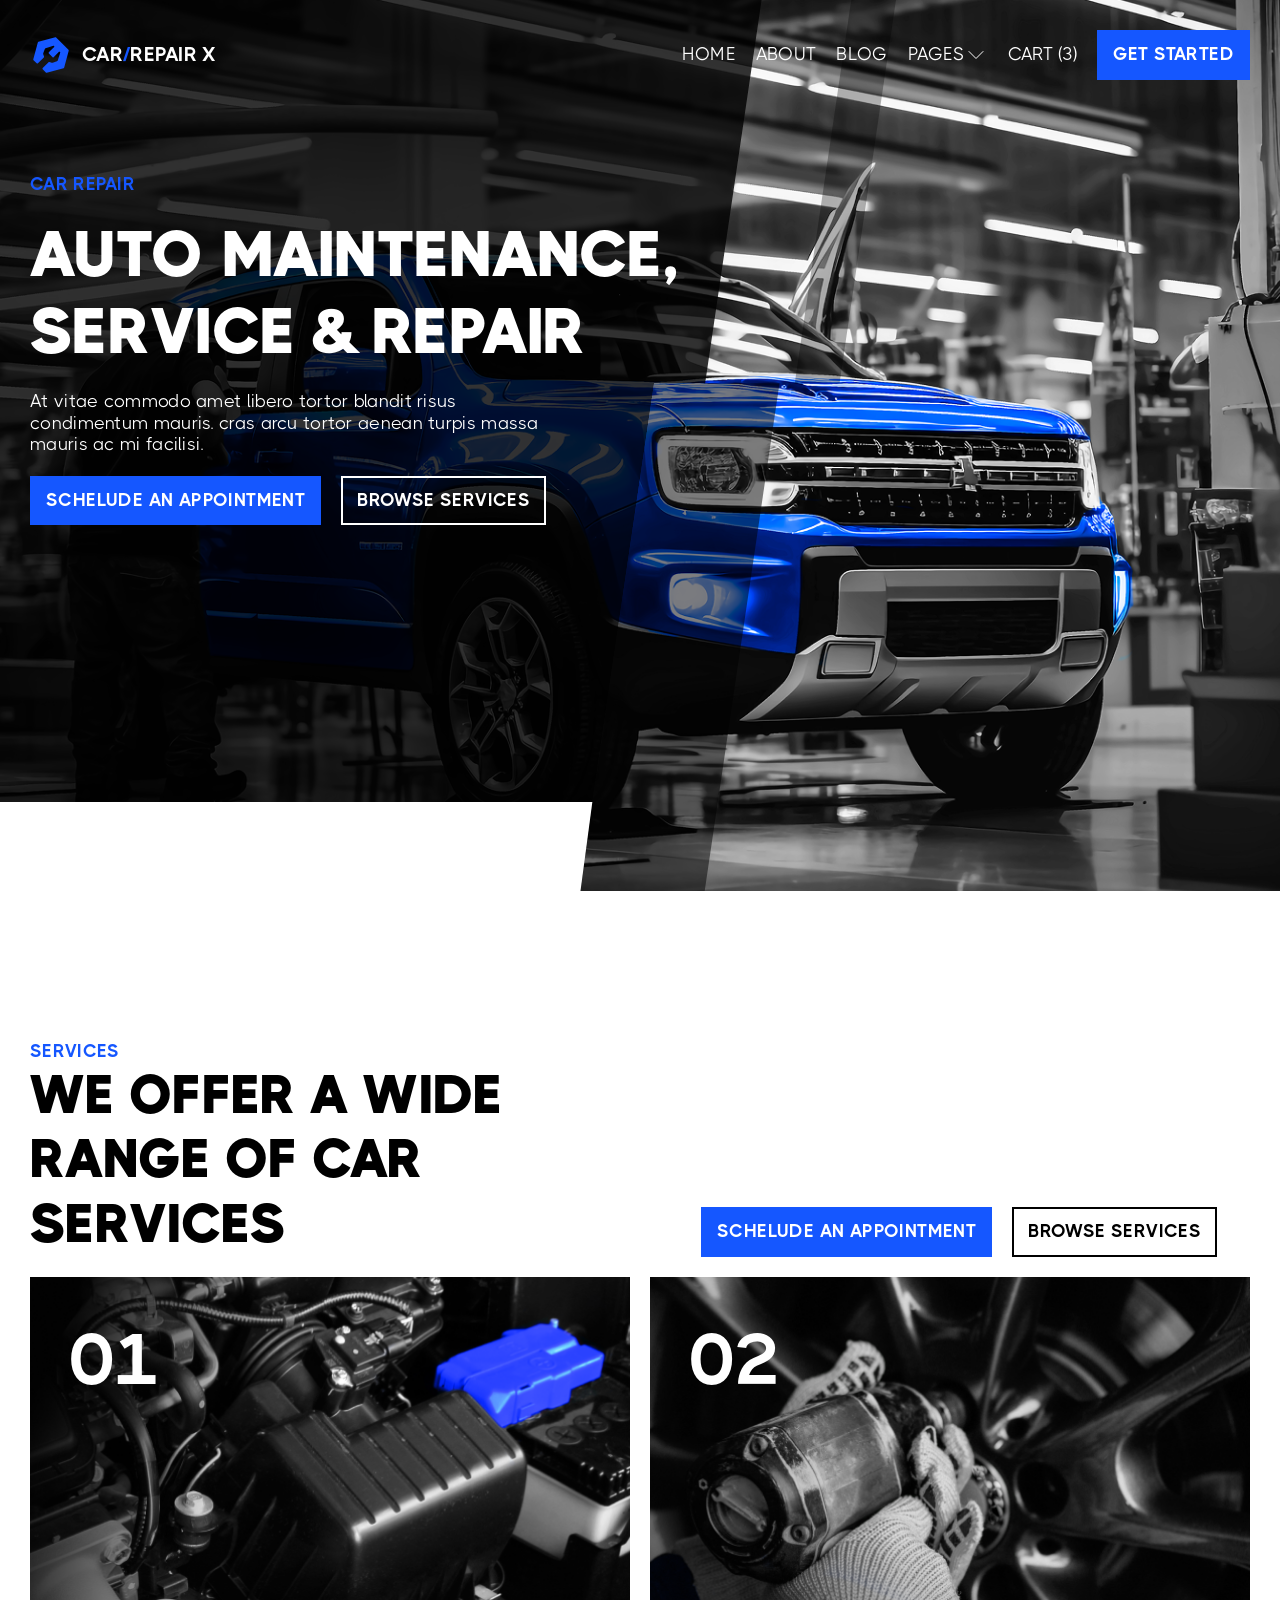
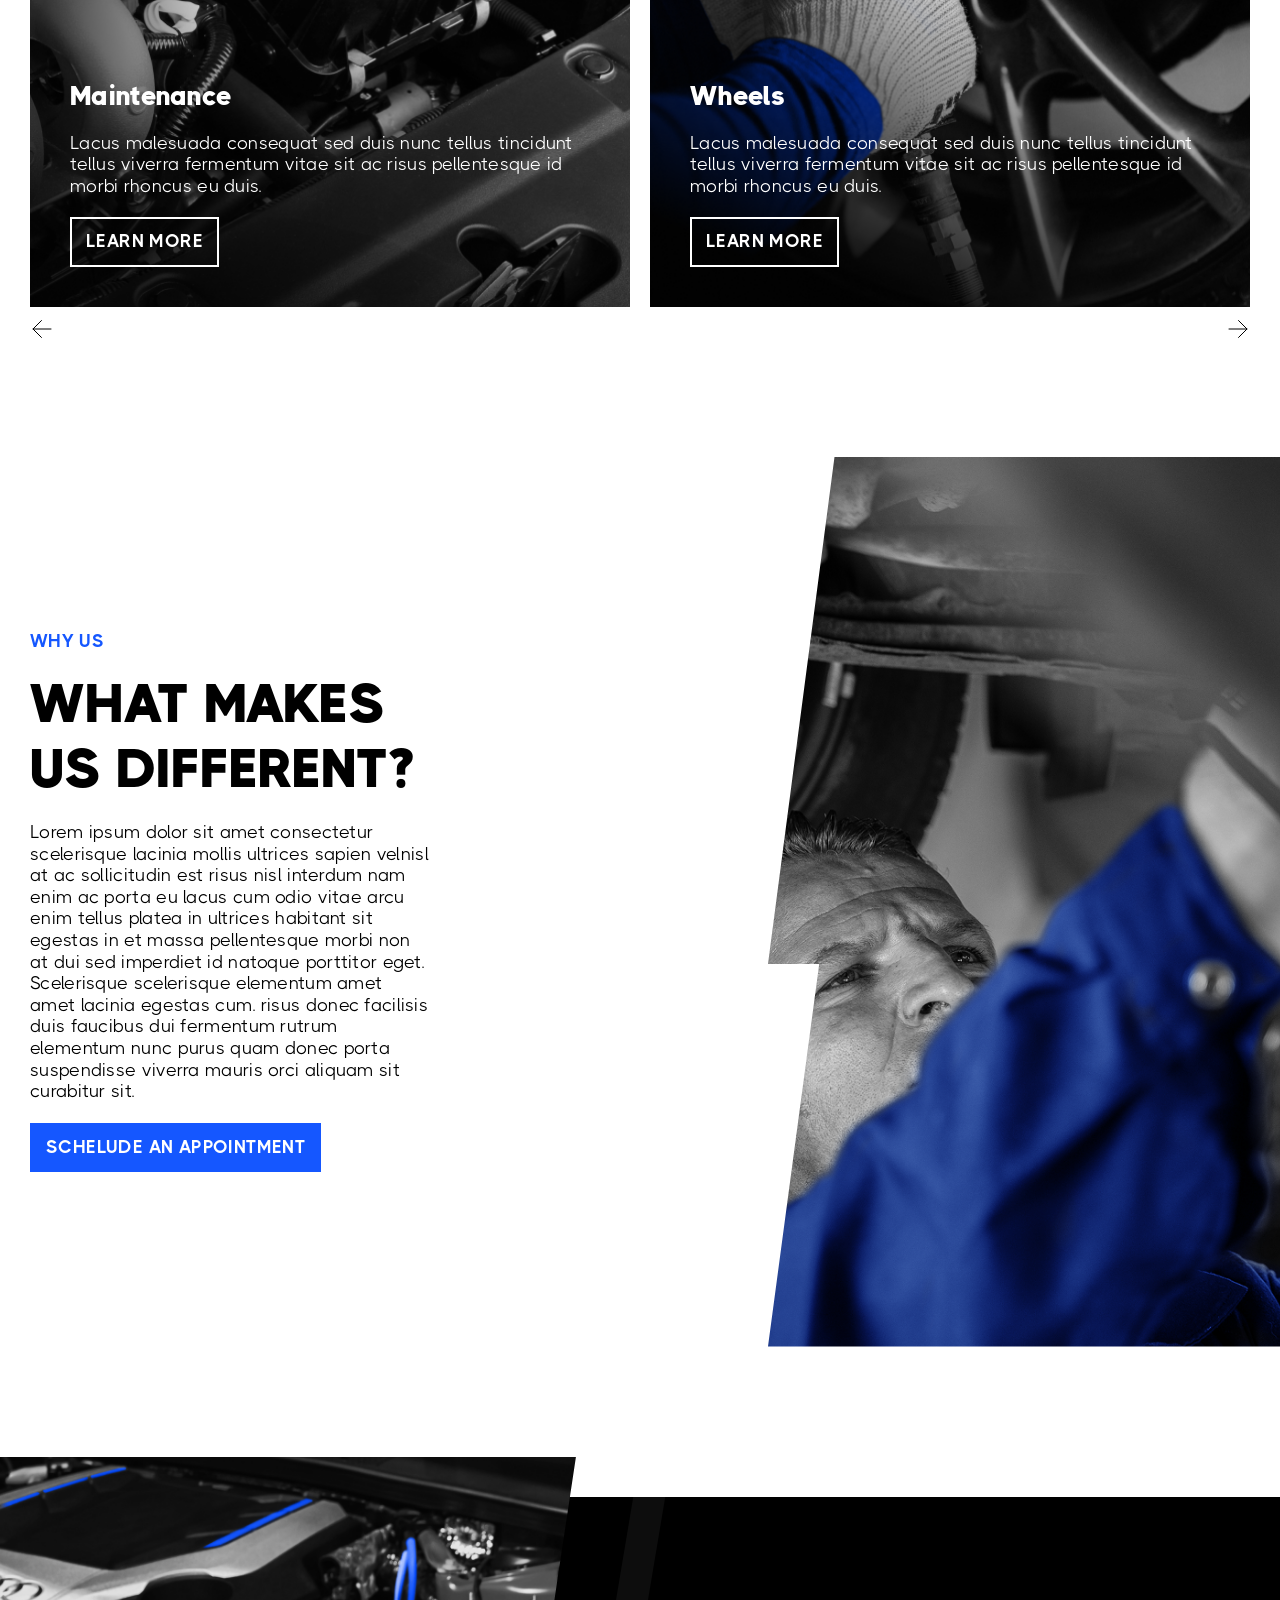
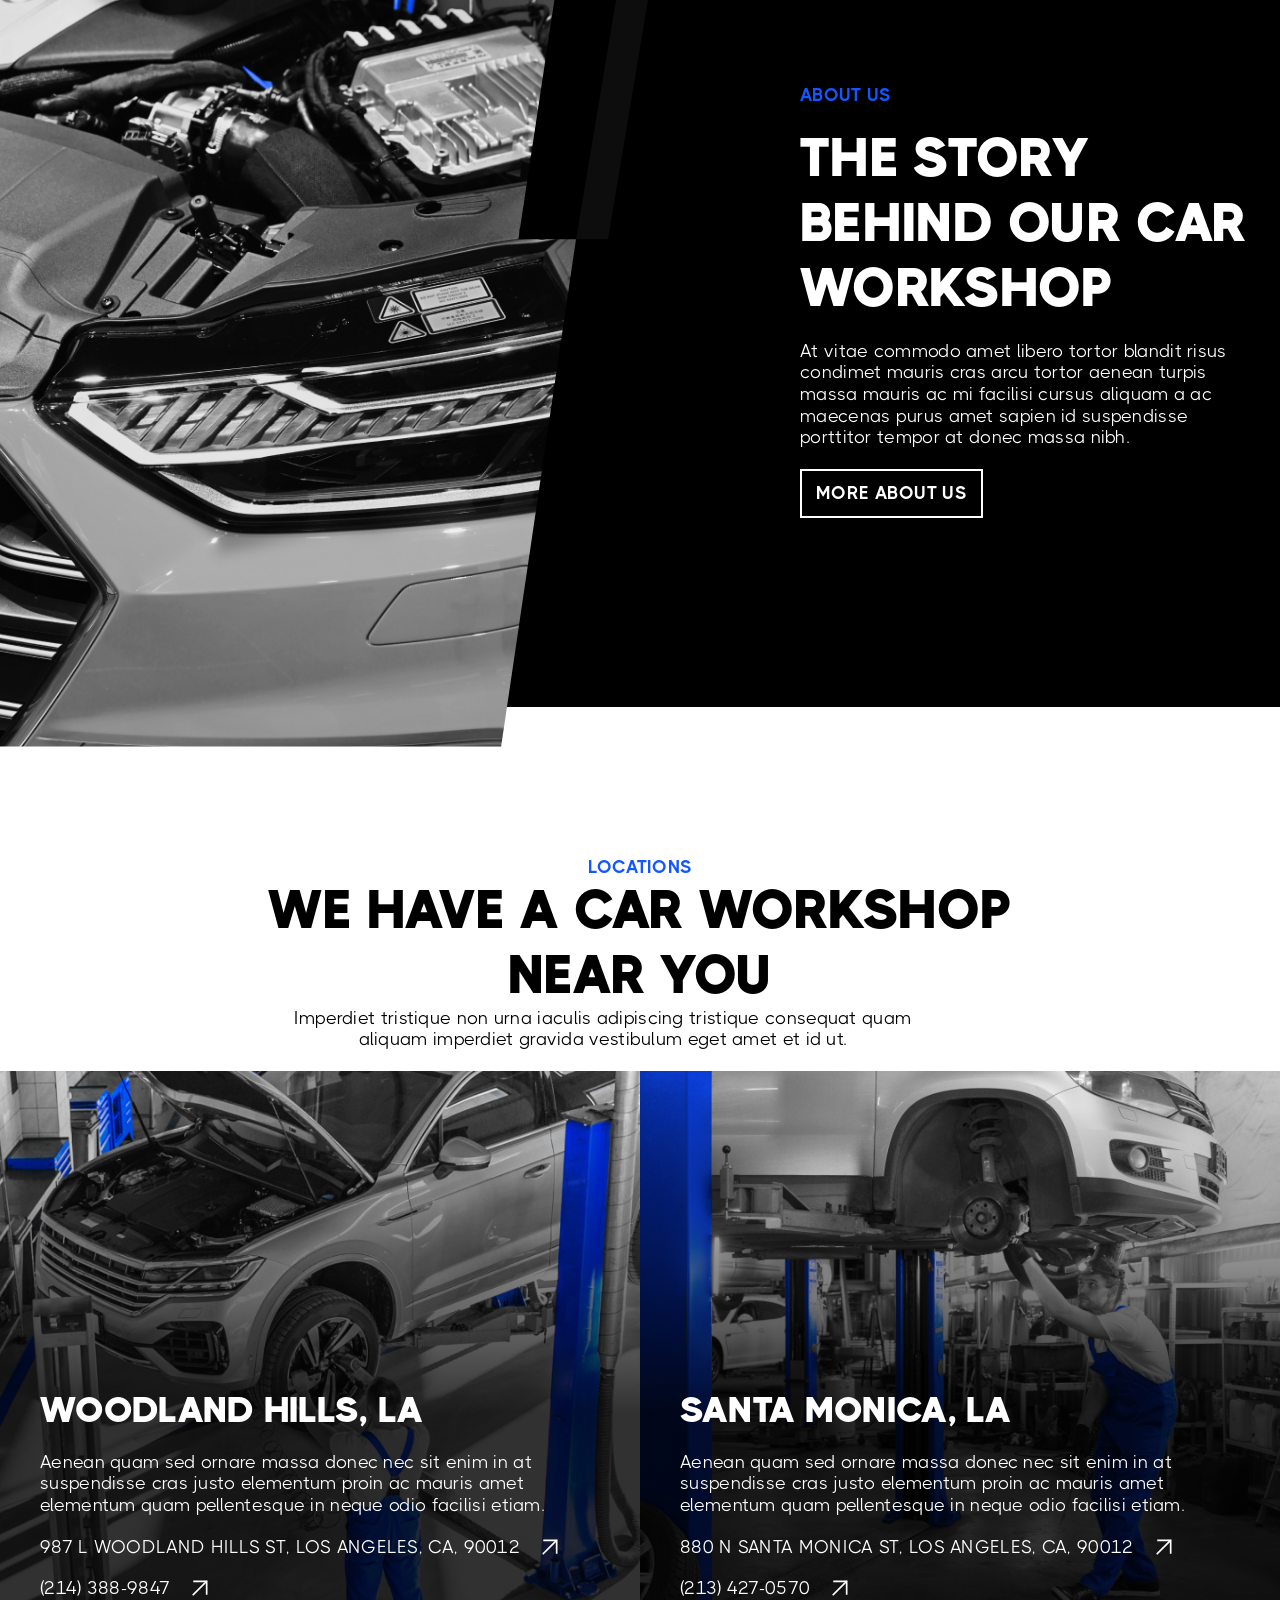
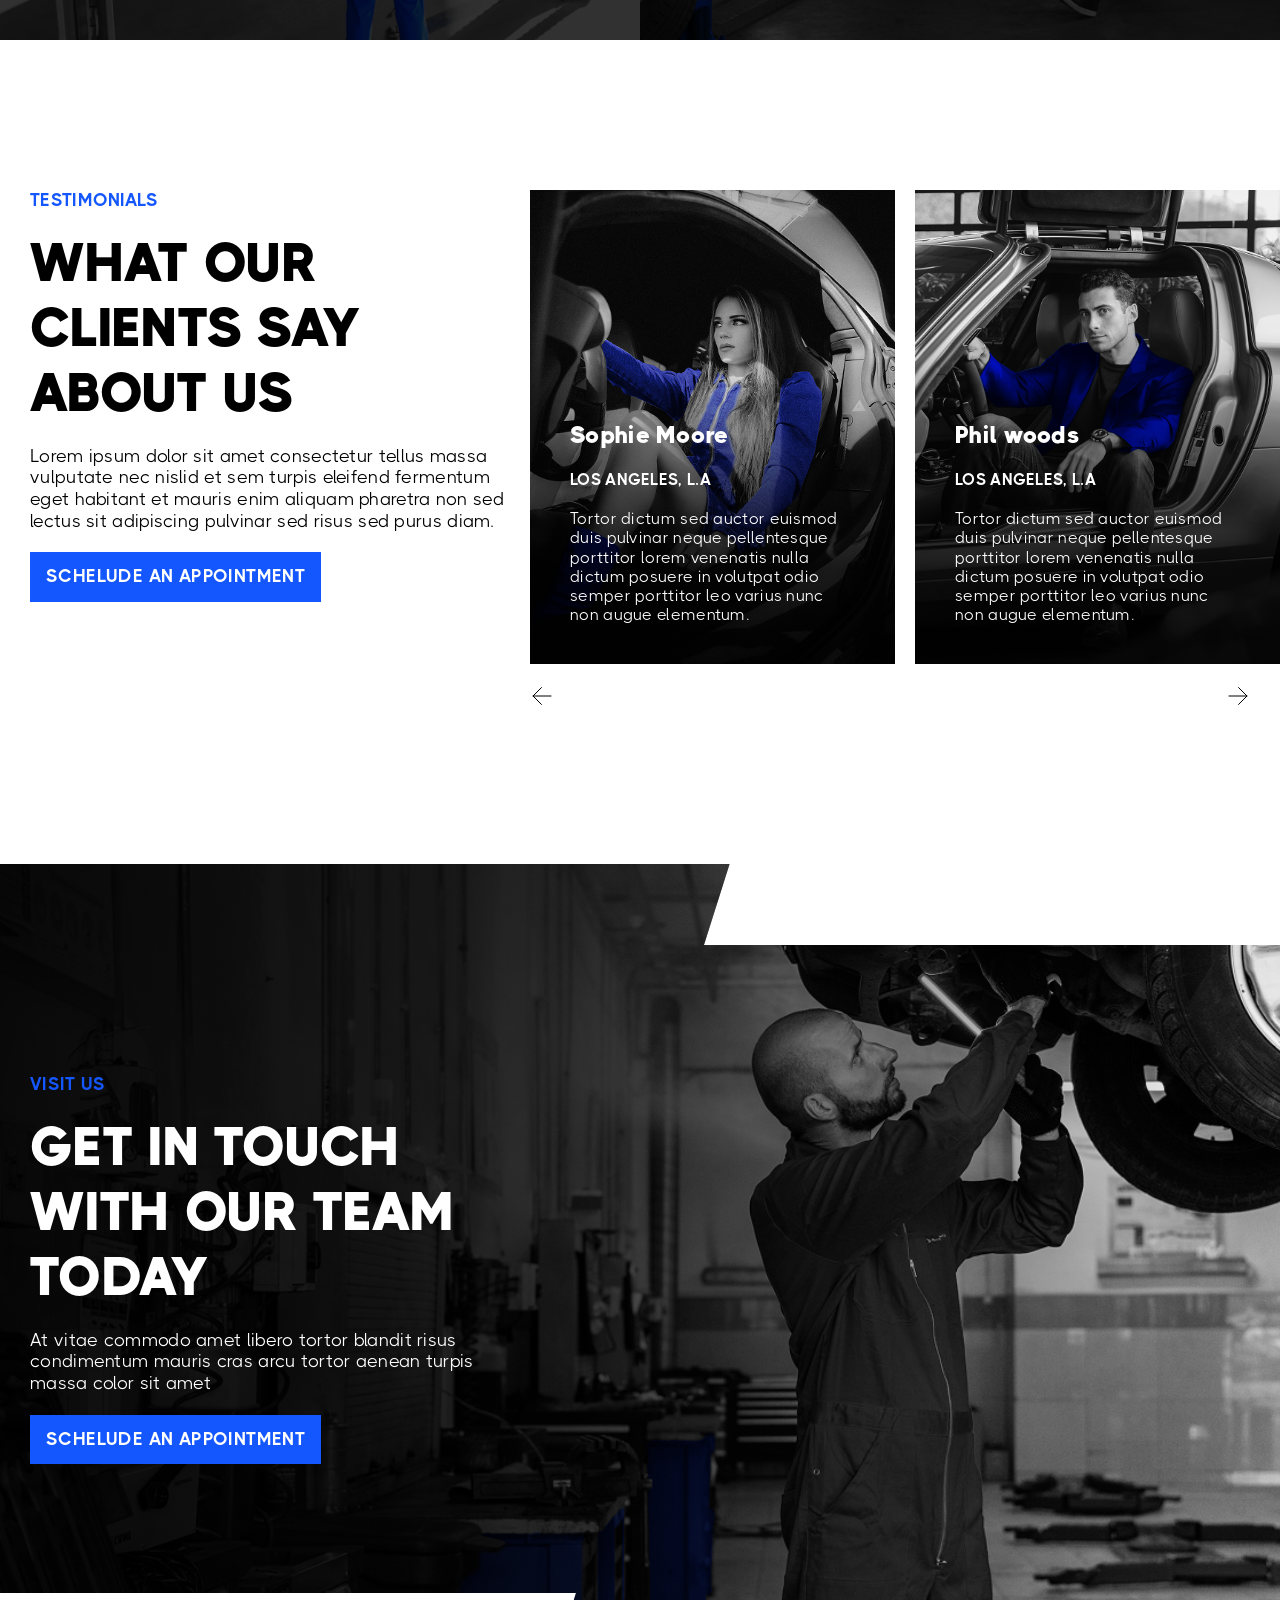
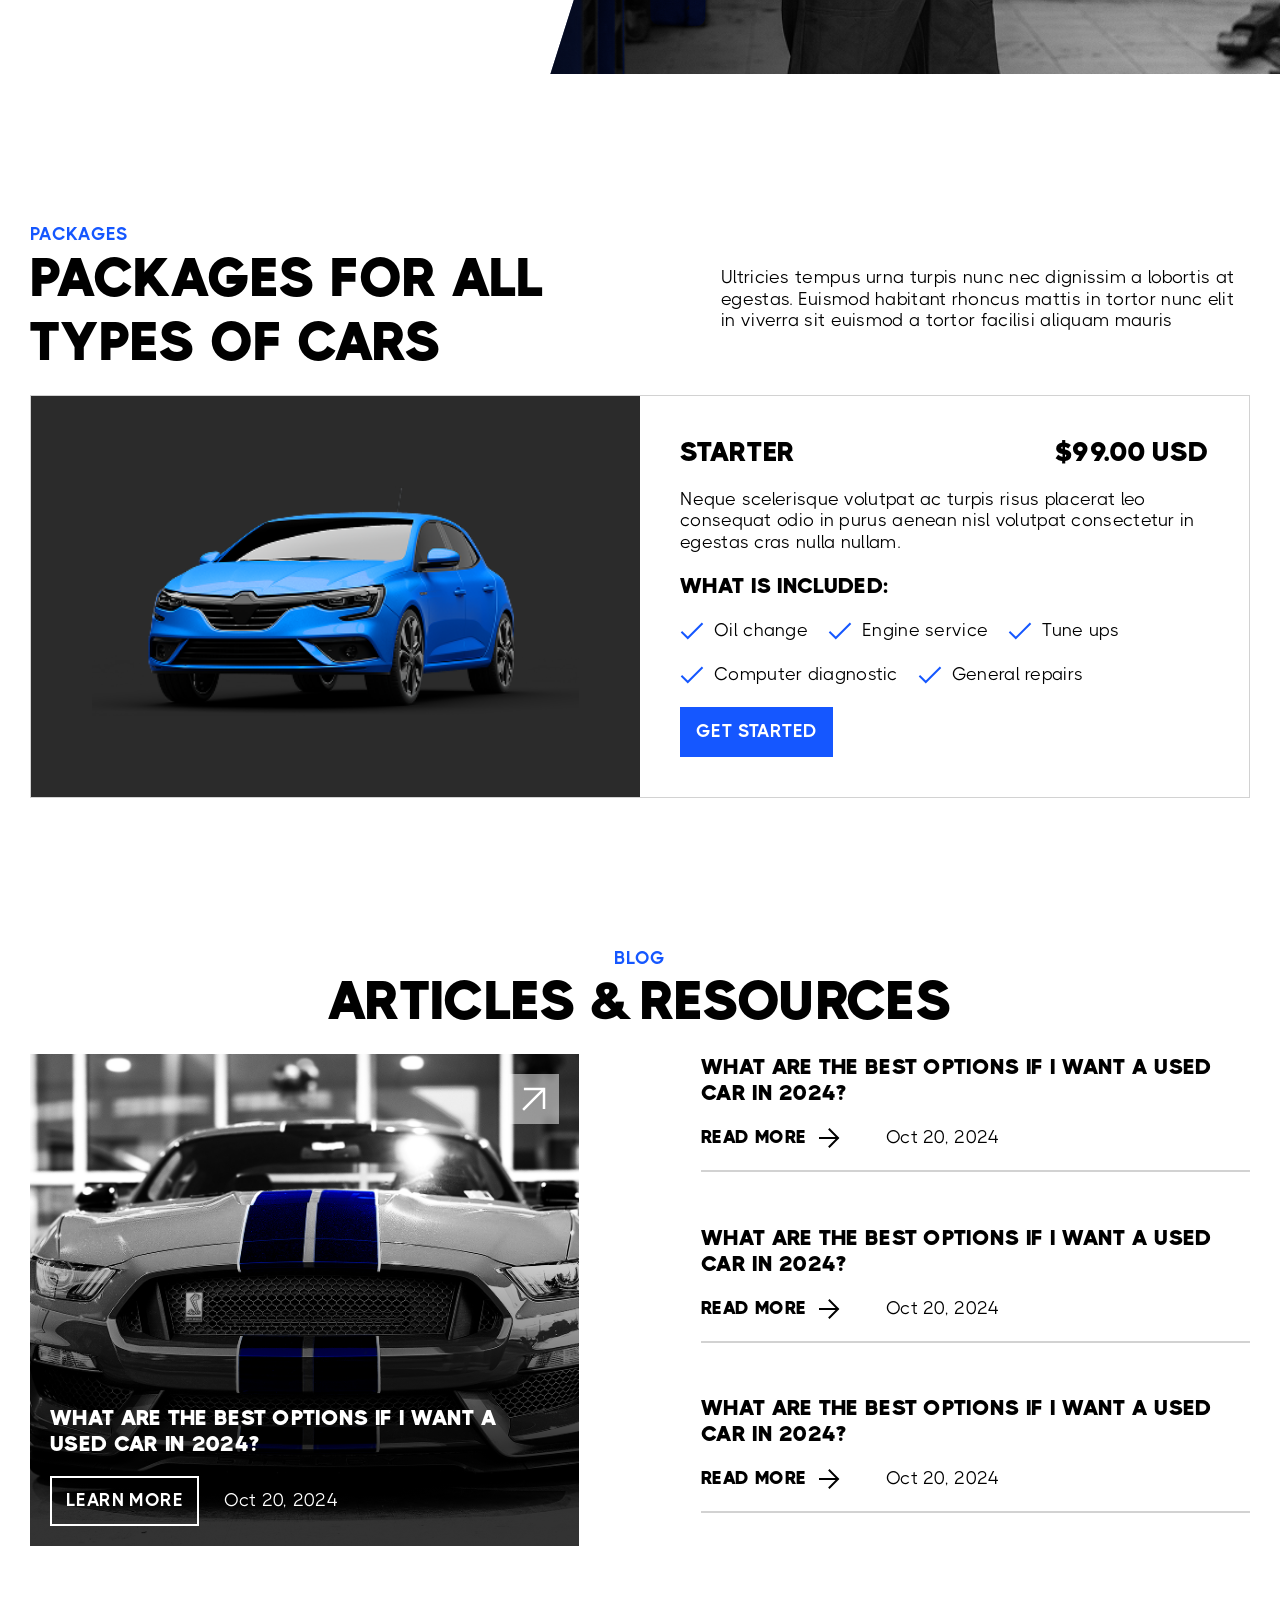
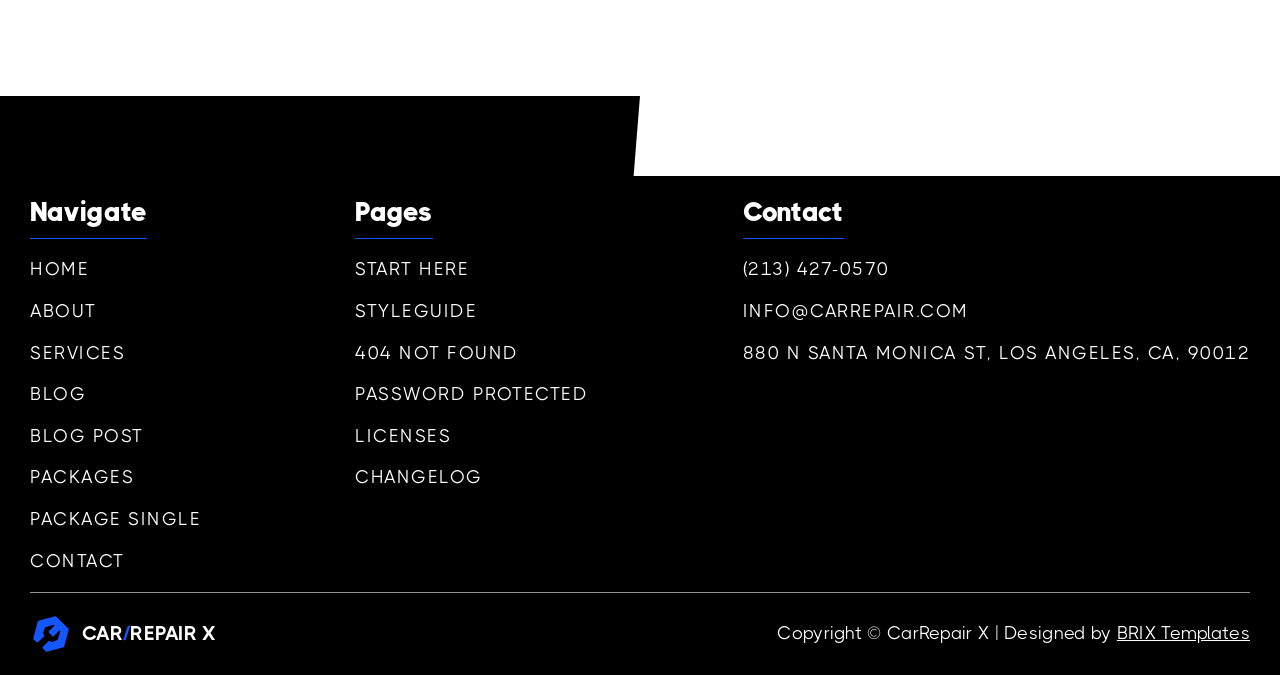
<file: index.html>
<!DOCTYPE html>
<html lang="en">
<head>
    <meta charset="UTF-8">
    <meta name="viewport" content="width=device-width, initial-scale=1.0">
    <title>Document</title>
    <link rel="stylesheet" href="./assets/styles/css/core.css">
    <link rel="stylesheet" href="./assets/styles/css/main.css">
    <link rel="stylesheet" href="./assets/styles/css/home.css">
</head>
<body>
    <div id="overlay"></div>
    <div id="header-sentinel"></div>

    <header class="header" id="header">
        <div class="f-row-between container">
            <a class="default-logo f-row">
                <div class="default-logo__img">
                    <img src="./assets/images/icons/Logo.svg" alt="">
                </div>
                <span class="default-logo__text">
                    CAR<span class="text-accent">/</span>REPAIR X
                </span>
            </a>
            <nav class="header__nav f-row" data-menu="nav">
                <a href="" class="header__link f-row">
                    HOME
                </a>
                <a href="" class="header__link">
                    ABOUT
                </a>
                <a href="" class="header__link">
                    BLOG
                </a>
                <button class="header__link f-row">
                    PAGES
                    <svg width="24" height="24" viewBox="0 0 24 24" fill="none">
                        <path d="M5 8.5L12 15.5L19 8.5" stroke-linecap="round" stroke-linejoin="round"/>
                    </svg>
                </button>
                <button class="header__link f-row">
                    CART (3)
                </button>
                <button class="btn-primary">
                    GET STARTED
                </button>
            </nav>
            <button class="header__burger-btn f-column-between" 
                data-menu-btn="nav" data-menu-no-overlay>
                <span></span>
                <span></span>
                <span></span>
            </button>
        </div>
    </header>
    <main class="home">
        <!-- "Hero" section -->
        <section class="hero">
            <div class="hero__overlay clip-overlay">
                <img class="hero__bg" src="./assets/images/hero.png" alt="">
                <div class="hero__shadow">
                    <div class="hero__shadow--short"></div>
                    <div class="hero__shadow--short"></div>
                    <div class="hero__shadow--short"></div>
                    <div class="hero__shadow--short"></div>
                </div>
            </div>
            <div class="container">
                <div class="hero__content heading f-column">
                    <div class="hero__label heading__label">
                        Car repair
                    </div>
                    <h1 class="hero__title heading__title">
                        Auto maintenance, service & repair
                    </h1>
                    <p class="hero__subtitle">
                        At vitae commodo amet libero tortor blandit risus condimentum
                        mauris. cras arcu tortor aenean turpis massa mauris ac mi facilisi.
                    </p>
                    <div class="hero__cta cta">
                        <button class="btn-primary">
                            Schelude an appointment
                        </button>
                        <button class="btn-secondary">
                            Browse services
                        </button>
                    </div>
                </div>
            </div>
        </section>

        <!-- "Services" section -->
        <section class="services">
            <div class="container f-column">
                <div class="services__header f-row-between">
                    <div class="services__heading heading">
                        <span class="services__label heading__label">
                            Services
                        </span>
                        <h2 class="services__title heading__title">
                            We offer a wide range of car services
                        </h2>
                    </div>
                    <div class="services__cta cta">
                        <button class="btn-primary btn-primary--dark">
                            Schelude an appointment
                        </button>
                        <button class="btn-secondary btn-secondary--dark">
                            Browse services
                        </button>
                    </div>
                </div>
                <div class="services__slider slider" data-slider="services">
                    <div class="services__cards slider__track" data-slider-el="track">

                        <article class="s-card slider__slide">
                            <img class="s-card__bg" src="./assets/images/services/service-1.png" alt="">
                            <div class="s-card__content f-column-between">
                                <div class="s-card__top">
                                    <span class="s-card__number">
                                        01
                                    </span>
                                </div>
                                <div class="s-card__bottom f-column">
                                    <h3 class="s-card__title">
                                        Maintenance
                                    </h3>
                                    <div class="s-card__subttitle">
                                        Lacus malesuada consequat sed duis nunc tellus
                                        tincidunt tellus viverra fermentum vitae sit
                                        ac risus pellentesque id morbi rhoncus
                                        eu duis.
                                    </div>
                                    <button class="s-card__more btn-secondary">
                                        Learn more
                                    </button>
                                </div>
                            </div>
                        </article>
                        <article class="s-card slider__slide">
                            <img class="s-card__bg" src="./assets/images/services/service-2.png" alt="">
                            <div class="s-card__content f-column-between">
                                <div class="s-card__top">
                                    <span class="s-card__number">
                                        02
                                    </span>
                                </div>
                                <div class="s-card__bottom f-column">
                                    <h3 class="s-card__title">
                                        Wheels
                                    </h3>
                                    <div class="s-card__subttitle">
                                        Lacus malesuada consequat sed duis nunc tellus
                                        tincidunt tellus viverra fermentum vitae sit
                                        ac risus pellentesque id morbi rhoncus
                                        eu duis.
                                    </div>
                                    <button class="s-card__more btn-secondary">
                                        Learn more
                                    </button>
                                </div>
                            </div>
                        </article>
                        <article class="s-card slider__slide">
                            <img class="s-card__bg" src="./assets/images/services/service-3.png" alt="">
                            <div class="s-card__content f-column-between">
                                <div class="s-card__top">
                                    <span class="s-card__number">
                                        03
                                    </span>
                                </div>
                                <div class="s-card__bottom f-column">
                                    <h3 class="s-card__title">
                                        Alignment
                                    </h3>
                                    <div class="s-card__subttitle">
                                        Lacus malesuada consequat sed duis nunc tellus
                                        tincidunt tellus viverra fermentum vitae sit
                                        ac risus pellentesque id morbi rhoncus
                                        eu duis.
                                    </div>
                                    <button class="s-card__more btn-secondary">
                                        Learn more
                                    </button>
                                </div>
                            </div>
                        </article>
                        <article class="s-card slider__slide">
                            <img class="s-card__bg" src="./assets/images/services/service-4.png" alt="">
                            <div class="s-card__content f-column-between">
                                <div class="s-card__top">
                                    <span class="s-card__number">
                                        04
                                    </span>
                                </div>
                                <div class="s-card__bottom f-column">
                                    <h3 class="s-card__title">
                                        Powder coating
                                    </h3>
                                    <div class="s-card__subttitle">
                                        Lacus malesuada consequat sed duis nunc tellus
                                        tincidunt tellus viverra fermentum vitae sit
                                        ac risus pellentesque id morbi rhoncus
                                        eu duis.
                                    </div>
                                    <button class="s-card__more btn-secondary">
                                        Learn more
                                    </button>
                                </div>
                            </div>
                        </article>
                        <article class="s-card slider__slide">
                            <img class="s-card__bg" src="./assets/images/services/service-5.png" alt="">
                            <div class="s-card__content f-column-between">
                                <div class="s-card__top">
                                    <span class="s-card__number">
                                        05
                                    </span>
                                </div>
                                <div class="s-card__bottom f-column">
                                    <h3 class="s-card__title">
                                        Brakes
                                    </h3>
                                    <div class="s-card__subttitle">
                                        Lacus malesuada consequat sed duis nunc tellus
                                        tincidunt tellus viverra fermentum vitae sit
                                        ac risus pellentesque id morbi rhoncus
                                        eu duis.
                                    </div>
                                    <button class="s-card__more btn-secondary">
                                        Learn more
                                    </button>
                                </div>
                            </div>
                        </article>
                        <article class="s-card slider__slide">
                            <img class="s-card__bg" src="./assets/images/services/service-6.png" alt="">
                            <div class="s-card__content f-column-between">
                                <div class="s-card__top">
                                    <span class="s-card__number">
                                        06
                                    </span>
                                </div>
                                <div class="s-card__bottom f-column">
                                    <h3 class="s-card__title">
                                        Engine service
                                    </h3>
                                    <div class="s-card__subttitle">
                                        Lacus malesuada consequat sed duis nunc tellus
                                        tincidunt tellus viverra fermentum vitae sit
                                        ac risus pellentesque id morbi rhoncus
                                        eu duis.
                                    </div>
                                    <button class="s-card__more btn-secondary">
                                        Learn more
                                    </button>
                                </div>
                            </div>
                        </article>

                    </div>
                    <div class="services__control slider__control f-row-between" data-slider-el="control">
                        <button class="services__btn" data-slider-btn="prev">
                            <svg width="24" height="24" viewBox="0 0 24 24" fill="none">
                                <path stroke="currentColor" d="M11.4609 3.53914L3.00007 12L11.4609 20.4609" stroke-linecap="round" stroke-linejoin="round"/>
                                <path stroke="currentColor" d="M3.00009 12L21 12" stroke-linecap="round" stroke-linejoin="round"/>
                            </svg>
                        </button>
                        <button class="services__btn" data-slider-btn="next">
                            <svg width="24" height="24" viewBox="0 0 24 24" fill="none">
                                <path stroke="currentColor" d="M12.5391 3.53914L20.9999 12L12.5391 20.4609" stroke-linecap="round" stroke-linejoin="round"/>
                                <path stroke="currentColor" d="M20.9999 12L3 12" stroke-linecap="round" stroke-linejoin="round"/>
                            </svg>
                        </button>
                    </div>
                </div>
            </div>
        </section>

        <!-- "Why us?" section -->
        <section class="why-us">
            <div class="why-us__overlay clip-overlay">
                <div class="why-us__bg">
                    <img src="./assets/images/why-us.png" alt="">
                </div>
            </div>
            <div class="container">
                <div class="why-us__content heading f-column">
                    <div class="why-us__label heading__label">
                        Why us
                    </div>
                    <h2 class="why-us__title heading__title">
                        What makes us different?
                    </h2>
                    <p class="why-us__subtitle">
                        Lorem ipsum dolor sit amet consectetur scelerisque 
                        lacinia mollis ultrices sapien velnisl at ac sollicitudin est
                        risus nisl interdum nam enim ac porta eu lacus cum odio
                        vitae arcu enim tellus platea in ultrices habitant sit
                        egestas in et massa pellentesque morbi non at dui sed
                        imperdiet id natoque porttitor eget. Scelerisque
                        scelerisque elementum amet amet lacinia egestas cum.
                        risus donec facilisis duis faucibus dui fermentum rutrum
                        elementum nunc purus quam donec porta suspendisse
                        viverra mauris orci aliquam sit curabitur sit.
                    </p>
                    <button class="btn-primary btn-primary--dark">
                        Schelude an appointment
                    </button>
                </div>
            </div>
        </section>

        <!-- "About" section -->
        <section class="about">
            <div class="about__overlay clip-overlay">
                <div class="about__bg">
                    <img src="./assets/images/about.png" alt="">
                </div>
                <div class="about__overlay--short"></div>
            </div>
            <div class="container f-row">
                <div class="about__content heading f-column">
                    <div class="about__label heading__label">
                        about us
                    </div>
                    <h2 class="about__title heading__title">
                        The story behind our car workshop
                    </h2>
                    <p class="about__subtitle">
                        At vitae commodo amet libero tortor blandit risus
                        condimet mauris cras arcu tortor aenean turpis massa
                        mauris ac mi facilisi cursus aliquam a ac maecenas
                        purus amet sapien id suspendisse porttitor tempor at
                        donec massa nibh.
                    </p>
                    <button class="btn-secondary">
                        More about us
                    </button>
                </div>
            </div>
        </section>

        <!-- "Locations" section -->
        <section class="locations">
            <div class="container">
                <div class="locations__header heading">
                    <div class="locations__label heading__label">
                        locations
                    </div>
                    <h2 class="locations__title heading__title">
                        We have a Car workshop near you
                    </h2>
                    <p class="locations__subtitle">
                        Imperdiet tristique non urna iaculis adipiscing tristique 
                        consequat quam aliquam imperdiet gravida vestibulum eget
                        amet et id ut.
                    </p>
                </div>
            </div>
            <div class="locations__places f-row">
                <div class="card f-row">
                    <img class="card__bg" src="./assets/images/locations/locations-1.png" alt="">
                    <div class="card__body f-column">
                        <h3 class="card__title">
                            Woodland Hills, LA
                        </h3>
                        <p class="card__subtitle">
                            Aenean quam sed ornare massa donec nec sit enim in at
                            suspendisse cras justo elementum proin ac mauris amet
                            elementum quam pellentesque in neque odio facilisi etiam.
                        </p>
                        <div class="card__meta f-row">
                            <a href="#" class="card__field f-row">
                                <span class="card__field-text">
                                    987 L Woodland Hills St, Los Angeles, CA, 90012
                                </span>
                                <svg class="card__field-svg" viewBox="0 0 24 24" fill="none">
                                    <path stroke="currentColor" d="M4.00001 20L19.481 4.43478" stroke-width="2" stroke-linecap="square"/>
                                    <path stroke="currentColor" d="M20 19.0848V3.99999H4.91515" stroke-width="2" stroke-linecap="square"/>
                                </svg>
                            </a>
                            <a href="#" class="card__field f-row">
                                <span class="card__field-text">
                                    (214) 388-9847
                                </span>
                                <svg class="card__field-svg" viewBox="0 0 24 24" fill="none">
                                    <path stroke="currentColor" d="M4.00001 20L19.481 4.43478" stroke-width="2" stroke-linecap="square"/>
                                    <path stroke="currentColor" d="M20 19.0848V3.99999H4.91515" stroke-width="2" stroke-linecap="square"/>
                                </svg>
                            </a>
                        </div>
                    </div>
                </div>
                <div class="card f-row">
                    <img class="card__bg" src="./assets/images/locations/locations-2.png" alt="">
                    <div class="card__body f-column">
                        <h3 class="card__title">
                            Santa Monica, LA
                        </h3>
                        <p class="card__subtitle">
                            Aenean quam sed ornare massa donec nec sit enim in at
                            suspendisse cras justo elementum proin ac mauris amet
                            elementum quam pellentesque in neque odio facilisi etiam.
                        </p>
                        <div class="card__meta f-row">
                            <a href="#" class="card__field f-row">
                                <span class="card__field-text">
                                    880 N Santa Monica St, Los Angeles, CA, 90012
                                </span>
                                <svg class="card__field-svg" viewBox="0 0 24 24" fill="none">
                                    <path stroke="currentColor" d="M4.00001 20L19.481 4.43478" stroke-width="2" stroke-linecap="square"/>
                                    <path stroke="currentColor" d="M20 19.0848V3.99999H4.91515" stroke-width="2" stroke-linecap="square"/>
                                </svg>
                            </a>
                            <a href="#" class="card__field f-row">
                                <span class="card__field-text">
                                    (213) 427-0570
                                </span>
                                <svg class="card__field-svg" viewBox="0 0 24 24" fill="none">
                                    <path stroke="currentColor" d="M4.00001 20L19.481 4.43478" stroke-width="2" stroke-linecap="square"/>
                                    <path stroke="currentColor" d="M20 19.0848V3.99999H4.91515" stroke-width="2" stroke-linecap="square"/>
                                </svg>
                            </a>
                        </div>
                    </div>
                </div>
            </div>
        </section>

        <!-- "Reviews" section -->
        <section class="reviews">
            <div class="reviews__wide-row f-row-between">
                <div class="reviews__content heading f-column">
                    <div class="reviews__label heading__label">
                        Testimonials
                    </div>
                    <h2 class="reviews__title heading__title">
                        What our clients say about us
                    </h2>
                    <p class="reviews__subtitle">
                        Lorem ipsum dolor sit amet consectetur tellus massa
                        vulputate nec nislid et sem turpis eleifend fermentum
                        eget habitant et mauris enim aliquam pharetra non sed
                        lectus sit adipiscing pulvinar sed risus sed purus diam.
                    </p>
                    <button class="btn-primary btn-primary--dark">
                        Schelude an appointment
                    </button>
                </div>
                <div class="reviews__slider slider" data-slider="reviews">
                    <div class="reviews__cards slider__track f-row" data-slider-el="track">

                        <article class="reviews-card slider__slide f-row">
                            
                            <img class="reviews-card__bg" 
                            src="./assets/images/reviews/reviews-1.png" loading="lazy" 
                            alt="review 1">

                            <div class="reviews-card__content f-column">
                                <h3 class="reviews-card__title">
                                    Sophie Moore
                                </h3>
                                <p class="reviews-card__location">
                                    Los Angeles, L.A
                                </p>
                                <p class="reviews-card__quote">
                                    Tortor dictum sed auctor euismod duis pulvinar
                                    neque pellentesque porttitor lorem venenatis
                                    nulla dictum posuere in volutpat odio semper
                                    porttitor leo varius nunc non augue elementum.
                                </p>
                            </div>
                        </article>
                        <article class="reviews-card slider__slide f-row">
                            
                            <img class="reviews-card__bg" 
                            src="./assets/images/reviews/reviews-2.png" loading="lazy" 
                            alt="review 2">

                            <div class="reviews-card__content f-column">
                                <h3 class="reviews-card__title">
                                    Phil woods
                                </h3>
                                <p class="reviews-card__location">
                                    Los Angeles, L.A
                                </p>
                                <p class="reviews-card__quote">
                                    Tortor dictum sed auctor euismod duis pulvinar
                                    neque pellentesque porttitor lorem venenatis
                                    nulla dictum posuere in volutpat odio semper
                                    porttitor leo varius nunc non augue elementum.
                                </p>
                            </div>
                        </article>
                        <article class="reviews-card slider__slide f-row">
                            
                            <img class="reviews-card__bg" 
                            src="./assets/images/reviews/reviews-1.png" loading="lazy" 
                            alt="review 3">

                            <div class="reviews-card__content f-column">
                                <h3 class="reviews-card__title">
                                    Sophie Moore
                                </h3>
                                <p class="reviews-card__location">
                                    Los Angeles, L.A
                                </p>
                                <p class="reviews-card__quote">
                                    Tortor dictum sed auctor euismod duis pulvinar
                                    neque pellentesque porttitor lorem venenatis
                                    nulla dictum posuere in volutpat odio semper
                                    porttitor leo varius nunc non augue elementum.
                                </p>
                            </div>
                        </article>
                        <article class="reviews-card slider__slide f-row">
                            
                            <img class="reviews-card__bg" 
                            src="./assets/images/reviews/reviews-2.png" loading="lazy" 
                            alt="review 4">

                            <div class="reviews-card__content f-column">
                                <h3 class="reviews-card__title">
                                    Phil woods
                                </h3>
                                <p class="reviews-card__location">
                                    Los Angeles, L.A
                                </p>
                                <p class="reviews-card__quote">
                                    Tortor dictum sed auctor euismod duis pulvinar
                                    neque pellentesque porttitor lorem venenatis
                                    nulla dictum posuere in volutpat odio semper
                                    porttitor leo varius nunc non augue elementum.
                                </p>
                            </div>
                        </article>
                        <article class="reviews-card slider__slide f-row">
                            
                            <img class="reviews-card__bg" 
                            src="./assets/images/reviews/reviews-1.png" loading="lazy" 
                            alt="review 6">

                            <div class="reviews-card__content f-column">
                                <h3 class="reviews-card__title">
                                    Sophie Moore
                                </h3>
                                <p class="reviews-card__location">
                                    Los Angeles, L.A
                                </p>
                                <p class="reviews-card__quote">
                                    Tortor dictum sed auctor euismod duis pulvinar
                                    neque pellentesque porttitor lorem venenatis
                                    nulla dictum posuere in volutpat odio semper
                                    porttitor leo varius nunc non augue elementum.
                                </p>
                            </div>
                        </article>
                        <article class="reviews-card slider__slide f-row">
                            
                            <img class="reviews-card__bg" 
                            src="./assets/images/reviews/reviews-2.png" loading="lazy" 
                            alt="review 7">

                            <div class="reviews-card__content f-column">
                                <h3 class="reviews-card__title">
                                    Phil woods
                                </h3>
                                <p class="reviews-card__location">
                                    Los Angeles, L.A
                                </p>
                                <p class="reviews-card__quote">
                                    Tortor dictum sed auctor euismod duis pulvinar
                                    neque pellentesque porttitor lorem venenatis
                                    nulla dictum posuere in volutpat odio semper
                                    porttitor leo varius nunc non augue elementum.
                                </p>
                            </div>
                        </article>

                    </div>
                    <div class="reviews__control f-row-between" data-slider-el="control">
                        <button class="reviews__btn" data-slider-btn="prev">
                            <svg width="24" height="24" viewBox="0 0 24 24" fill="none">
                                <path d="M11.4609 3.53914L3.00007 12L11.4609 20.4609" stroke-linecap="round" stroke-linejoin="round" stroke="black"/>
                                <path d="M3.00009 12L21 12" stroke-linecap="round" stroke-linejoin="round" stroke="black"/>
                            </svg>
                        </button>
                        <button class="reviews__btn" data-slider-btn="next">
                            <svg width="24" height="24" viewBox="0 0 24 24" fill="none">
                                <path d="M12.5391 3.53914L20.9999 12L12.5391 20.4609" stroke-linecap="round" stroke-linejoin="round" stroke="black"/>
                                <path d="M20.9999 12L3 12" stroke-linecap="round" stroke-linejoin="round" stroke="black"/>
                            </svg>
                        </button>
                    </div>
                </div>
            </div>
        </section>

        <!-- "Visit us" section -->
        <section class="visit-us">
            <div class="visit-us__overlay clip-overlay">
                <img class="visit-us__bg" src="./assets/images/visit-us.png" alt="">
                <div class="visit-us__overlay--short"></div>
            </div>
            <div class="container">
                <div class="visit-us__content heading f-column">
                    <div class="visit-us__label heading__label">
                        Visit us
                    </div>
                    <h2 class="visit-us__title heading__title">
                        Get in touch with our team today
                    </h2>
                    <p class="visit-us__subtitle">
                        At vitae commodo amet libero tortor blandit risus condimentum
                        mauris cras arcu tortor aenean turpis massa color sit amet
                    </p>
                    <button class="btn-primary">
                        Schelude an appointment
                    </button>
                </div>
            </div>
        </section>

        <!-- "Packages" section -->
        <section class="packages">
            <div class="container">
                <div class="packages__header f-row">
                    <div class="packages__heading heading">
                        <div class="packages__label heading__label">
                            Packages
                        </div>
                        <h2 class="packages__title heading__title">
                            Packages for all types of cars
                        </h2>
                    </div>
                    <div class="packages__desc">
                        Ultricies tempus urna turpis nunc nec dignissim a lobortis
                        at egestas. Euismod habitant rhoncus mattis in tortor nunc
                        elit in viverra sit euismod a tortor facilisi aliquam mauris
                    </div>
                </div>
                <div class="packages__cards f-row">

                    <div class="card f-row">

                        <div class="card__image f-row-center">
                            <img src="./assets/images/packages/packages-starter.png" alt="">
                        </div>

                        <div class="card__body">
                            <div class="card__top f-row-between">
                                <h3 class="card__title">
                                    Starter
                                </h3>
                                <h3 class="card__price">
                                    $99.00 USD
                                </h3>
                            </div>
                            <div class="card__bottom f-column">
                                <p class="card__desc">
                                    Neque scelerisque volutpat ac turpis risus placerat leo
                                    consequat odio in purus aenean nisl volutpat consectetur
                                    in egestas cras nulla nullam.
                                </p>
                                <div class="card__included">
                                    <h4 class="card__included-title">
                                        What is included:
                                    </h4>

                                    <ul class="card__included-list f-row">
                                        <li class="card__included-item f-row">
                                            Oil change
                                        </li>
                                        <li class="card__included-item f-row">
                                            Engine service
                                        </li>
                                        <li class="card__included-item f-row">
                                            Tune ups
                                        </li>
                                        <li class="card__included-item f-row">
                                            Computer diagnostic
                                        </li>
                                        <li class="card__included-item f-row">
                                            General repairs
                                        </li>
                                    </ul>
                                </div>
                                <button class="btn-primary">
                                    Get started
                                </button>
                            </div>
                        </div>

                    </div>

                </div>
            </div>
        </section>

        <!-- "Blog" section -->
        <section class="blog">
            <div class="container">
                <div class="blog__header heading">
                    <p class="blog__label heading__label">
                        Blog
                    </p>
                    <h2 class="blog__title heading__title">
                        Articles & Resources
                    </h2>
                </div>
                <div class="blog__body">
                    <a class="card">

                        <img class="card__bg" src="./assets/images/blog.png">

                        <div class="card__body f-column-between">
                            <div class="card__top">
                                <div class="card__more">
                                    <svg class="card__field-svg" viewBox="0 0 24 24" fill="none">
                                        <path stroke="currentColor" d="M4.00001 20L19.481 4.43478" stroke-width="2" stroke-linecap="square"/>
                                        <path stroke="currentColor" d="M20 19.0848V3.99999H4.91515" stroke-width="2" stroke-linecap="square"/>
                                    </svg>
                                </div>
                            </div>
                            <div class="card__bottom">
                                <h4 class="card__title">
                                What are the best options if i want a used car in 2024?
                                </h4>
                                <div class="card__meta">
                                    <button class="card__btn btn-secondary">
                                        Learn more
                                    </button>
                                    <span class="card__date">
                                        Oct 20, 2024
                                    </span>
                                </div>
                            </div>
                        </div>
                    </a>
                    <a class="card">
                        <h4 class="card__title">
                            What are the best options if i want a used car in 2024?
                        </h4>
                        <div class="card__meta">
                            <button class="card__btn btn-primary">
                                Read more
                                <svg class="card__btn-svg" width="24" height="24" viewBox="0 0 24 24" fill="none" >
                                    <path stroke="currentColor" d="M12.5391 3.53912L20.9999 12L12.5391 20.4609" stroke-width="2" stroke-linecap="square"/>
                                    <path stroke="currentColor" d="M20.2989 12L3 12" stroke-width="2" stroke-linecap="square"/>
                                </svg>
                            </button>
                            <span class="card__date">
                                Oct 20, 2024
                            </span>
                        </div>
                    </a>
                    <a class="card">
                        <h4 class="card__title">
                            What are the best options if i want a used car in 2024?
                        </h4>
                        <div class="card__meta">
                            <button class="card__btn btn-primary">
                                Read more
                                <svg class="card__btn-svg" width="24" height="24" viewBox="0 0 24 24" fill="none" >
                                    <path stroke="currentColor" d="M12.5391 3.53912L20.9999 12L12.5391 20.4609" stroke-width="2" stroke-linecap="square"/>
                                    <path stroke="currentColor" d="M20.2989 12L3 12" stroke-width="2" stroke-linecap="square"/>
                                </svg>
                            </button>
                            <span class="card__date">
                                Oct 20, 2024
                            </span>
                        </div>
                    </a>
                    <a class="card">
                        <h4 class="card__title">
                            What are the best options if i want a used car in 2024?
                        </h4>
                        <div class="card__meta">
                            <button class="card__btn btn-primary">
                                Read more
                                <svg class="card__btn-svg" width="24" height="24" viewBox="0 0 24 24" fill="none" >
                                    <path stroke="currentColor" d="M12.5391 3.53912L20.9999 12L12.5391 20.4609" stroke-width="2" stroke-linecap="square"/>
                                    <path stroke="currentColor" d="M20.2989 12L3 12" stroke-width="2" stroke-linecap="square"/>
                                </svg>
                            </button>
                            <span class="card__date">
                                Oct 20, 2024
                            </span>
                        </div>
                    </a>
                </div>
            </div>
        </section>
        
    </main>
    <footer class="footer">
        <div class="container">
            <div class="footer__top f-row-between">
                <div class="footer__navigate footer__column">
                    <h3 class="footer__title">
                        Navigate
                    </h3>
                    <ul class="footer__list f-column">
                        <li class="footer__item">
                            <a class="footer__link" href="">
                                Home
                            </a>
                        </li>
                        <li class="footer__item">
                            <a class="footer__link" href="">
                                About
                            </a>
                        </li>
                        <li class="footer__item">
                            <a class="footer__link" href="">
                                Services
                            </a>
                        </li>
                        <li class="footer__item">
                            <a class="footer__link" href="">
                                Blog
                            </a>
                        </li>
                        <li class="footer__item">
                            <a class="footer__link" href="">
                                Blog post
                            </a>
                        </li>
                        <li class="footer__item">
                            <a class="footer__link" href="">
                                Packages
                            </a>
                        </li>
                        <li class="footer__item">
                            <a class="footer__link" href="">
                                Package single
                            </a>
                        </li>
                        <li class="footer__item">
                            <a class="footer__link" href="">
                                contact
                            </a>
                        </li>
                    </ul>
                </div>
                <div class="footer__pages footer__column">
                    <h3 class="footer__title">
                        Pages
                    </h3>
                    <ul class="footer__list f-column">
                        <li class="footer__item">
                            <a class="footer__link" href="">
                                Start here
                            </a>
                        </li>
                        <li class="footer__item">
                            <a class="footer__link" href="">
                                Styleguide
                            </a>
                        </li>
                        <li class="footer__item">
                            <a class="footer__link" href="">
                                404 not found
                            </a>
                        </li>
                        <li class="footer__item">
                            <a class="footer__link" href="">
                                Password protected
                            </a>
                        </li>
                        <li class="footer__item">
                            <a class="footer__link" href="">
                                Licenses
                            </a>
                        </li>
                        <li class="footer__item">
                            <a class="footer__link" href="">
                                Changelog
                            </a>
                        </li>
                    </ul>
                </div>
                <div class="footer__contact footer__column">
                    <h3 class="footer__title">
                        Contact
                    </h3>
                    <ul class="footer__list f-column">
                        <li class="footer__item">
                            <a class="footer__link" href="">
                                (213) 427-0570
                            </a>
                        </li>
                        <li class="footer__item">
                            <a class="footer__link" href="">
                                Info@CarRepair.com
                            </a>
                        </li>
                        <li class="footer__item">
                            <a class="footer__link" href="">
                                880 N Santa Monica St,
                                Los Angeles, CA, 90012
                            </a>
                        </li>
                    </ul>
                </div>
            </div>
            <div class="footer__bottom f-row-between">
                <a class="default-logo f-row">
                    <div class="default-logo__img">
                        <img src="./assets/images/icons/Logo.svg" alt="">
                    </div>
                    <span class="default-logo__text">
                        CAR<span class="text-accent">/</span>REPAIR X
                    </span>
                </a>
                <div class="footer__copyright">
                    Copyright © CarRepair X | Designed by 
                    <a class="footer__design" href="https://www.figma.com/community/file/1676717170018974345/carrepair-x-car-repair-free-figma-template" 
                    target="_blank" rel="noopener noreferrer">
                        BRIX Templates
                    </a>
                </div>
            </div>
        </div>
    </footer>
    
    <script type="module" src="./assets/scripts/module.js"></script>
    <script src="./assets/scripts/script.js"></script>
</body>
</html>
</file>
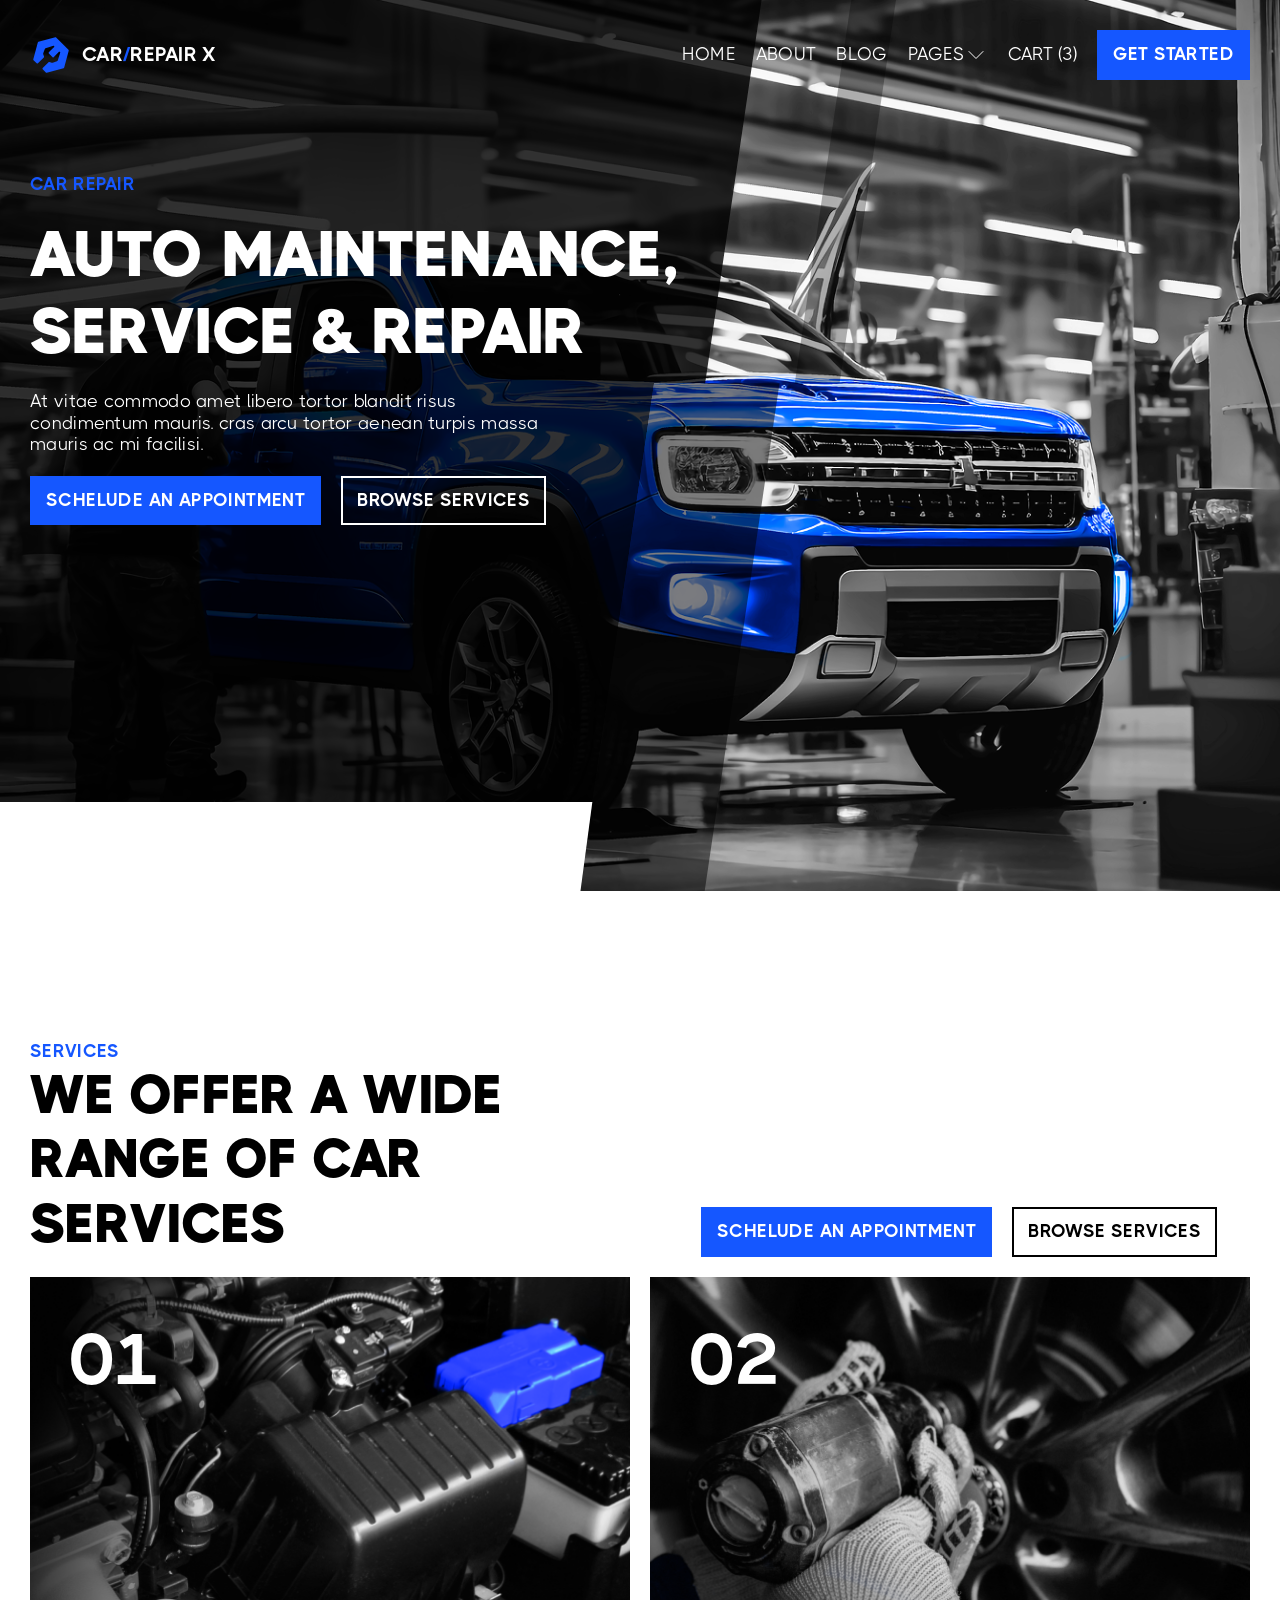
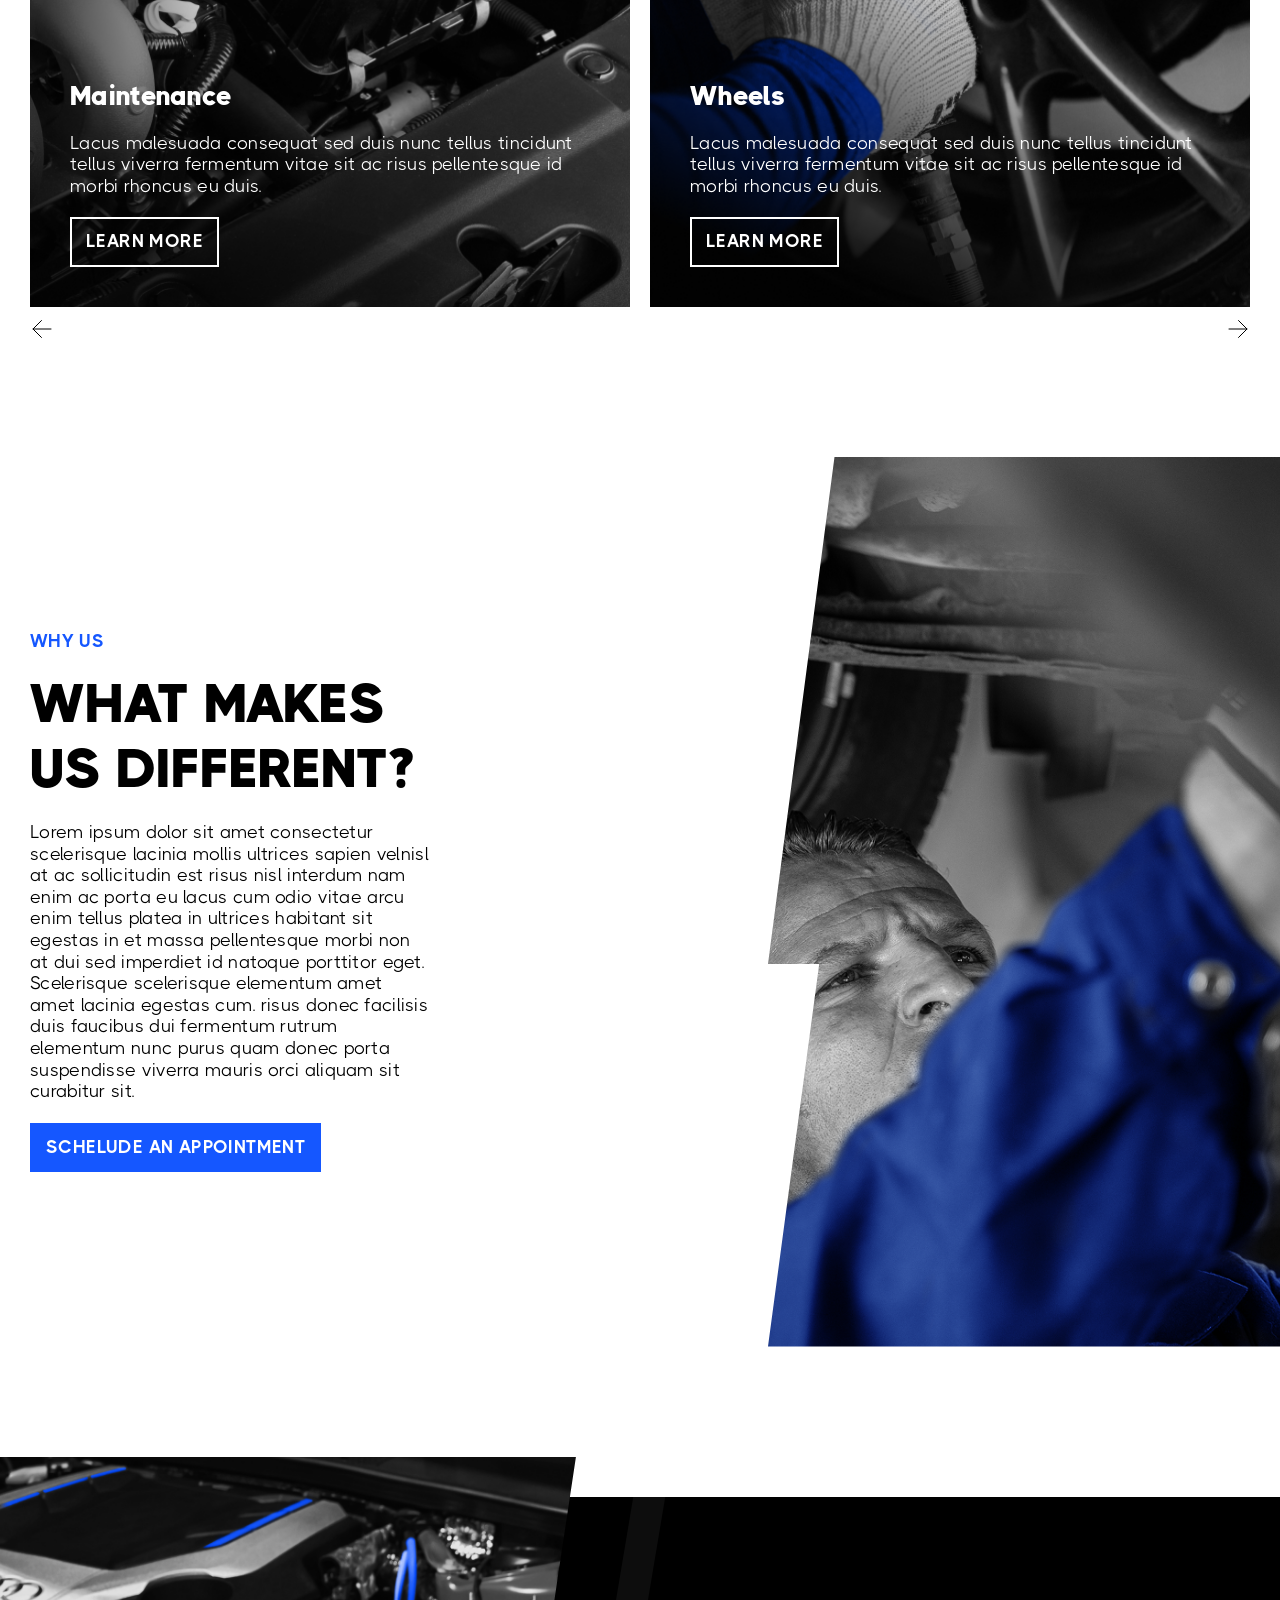
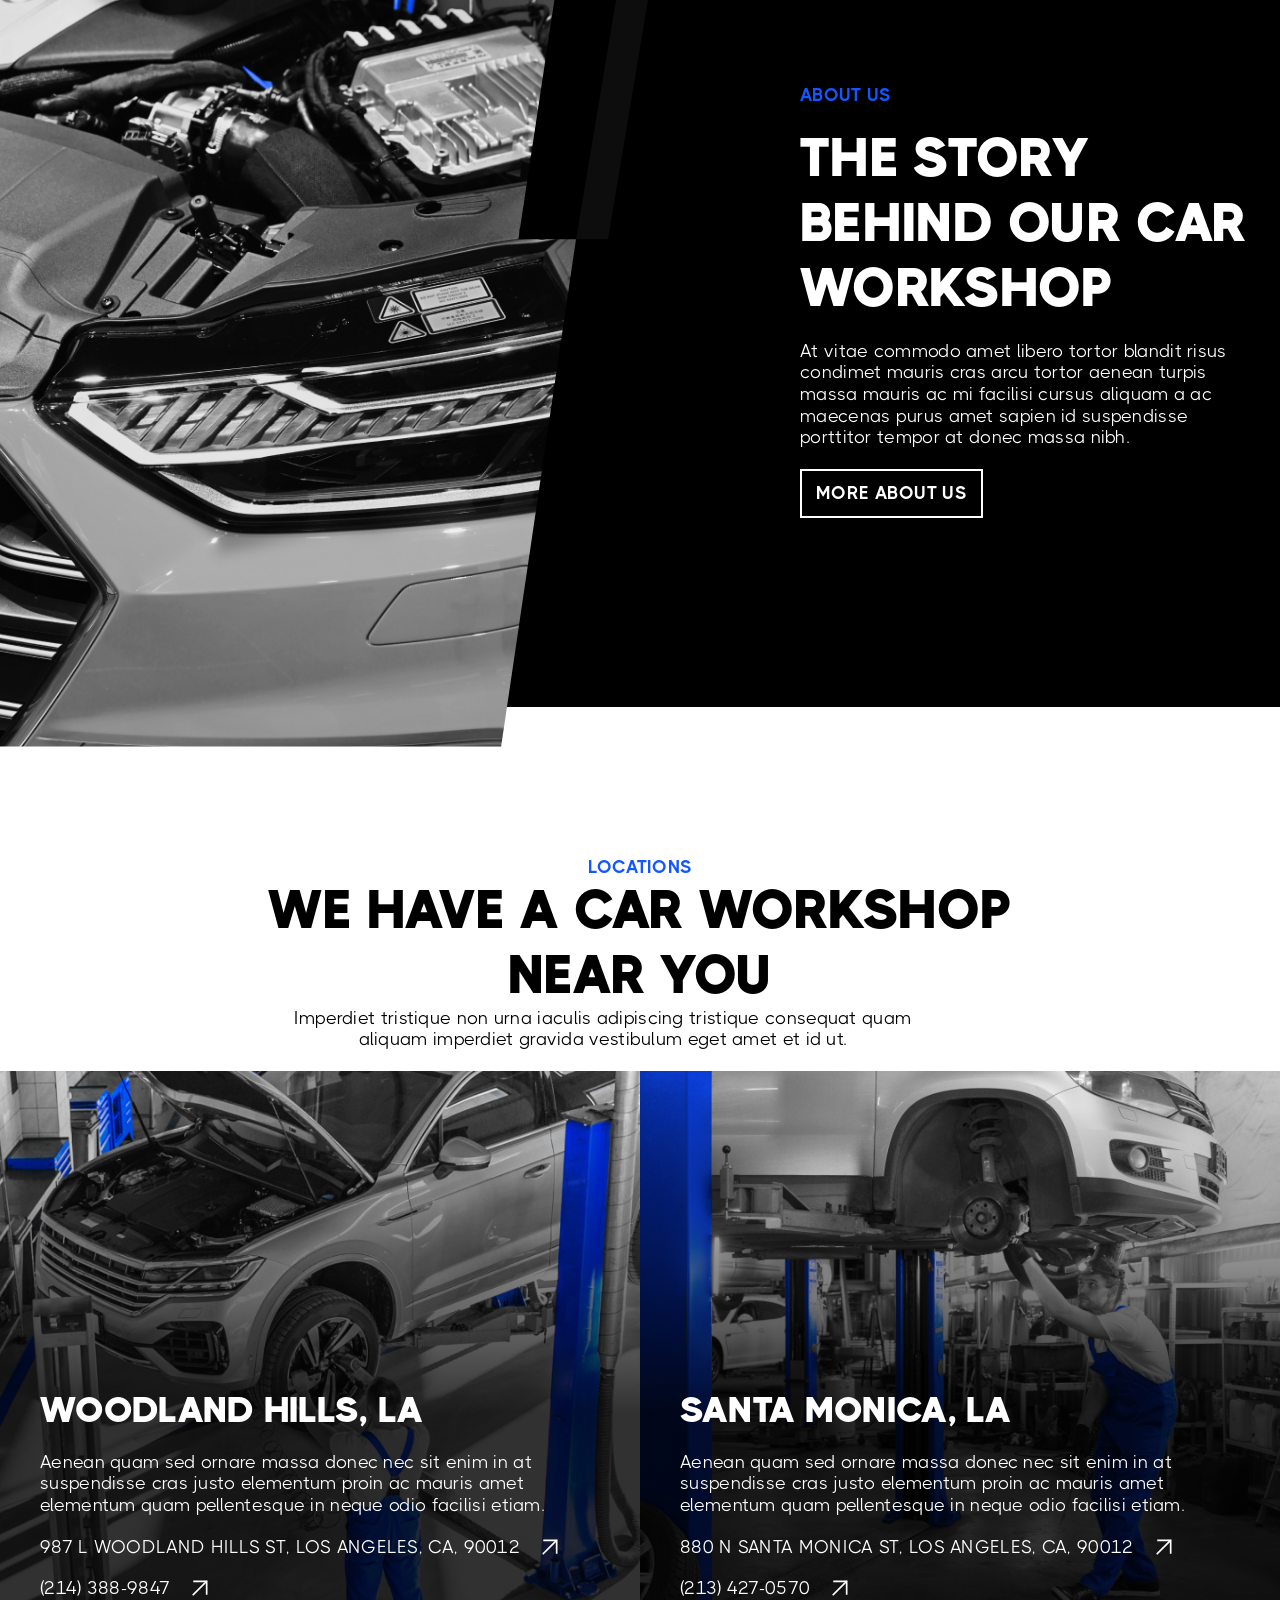
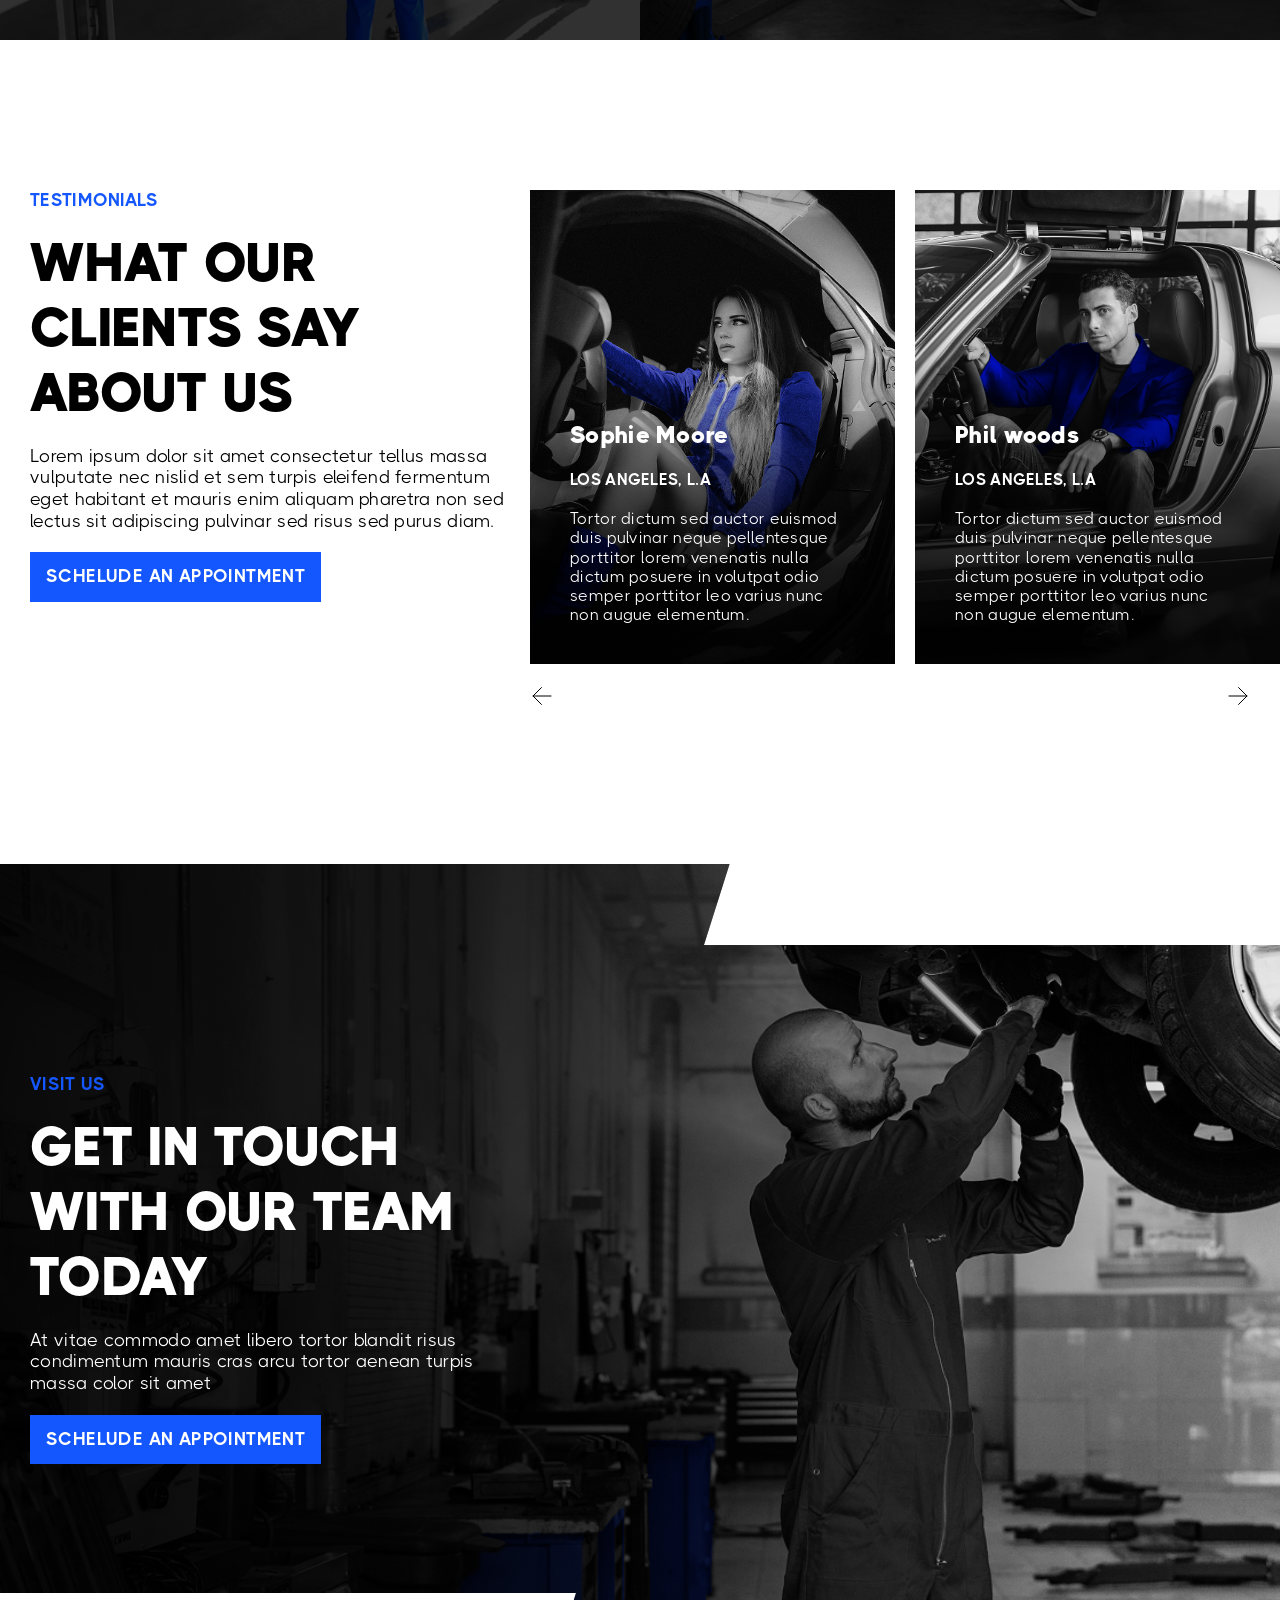
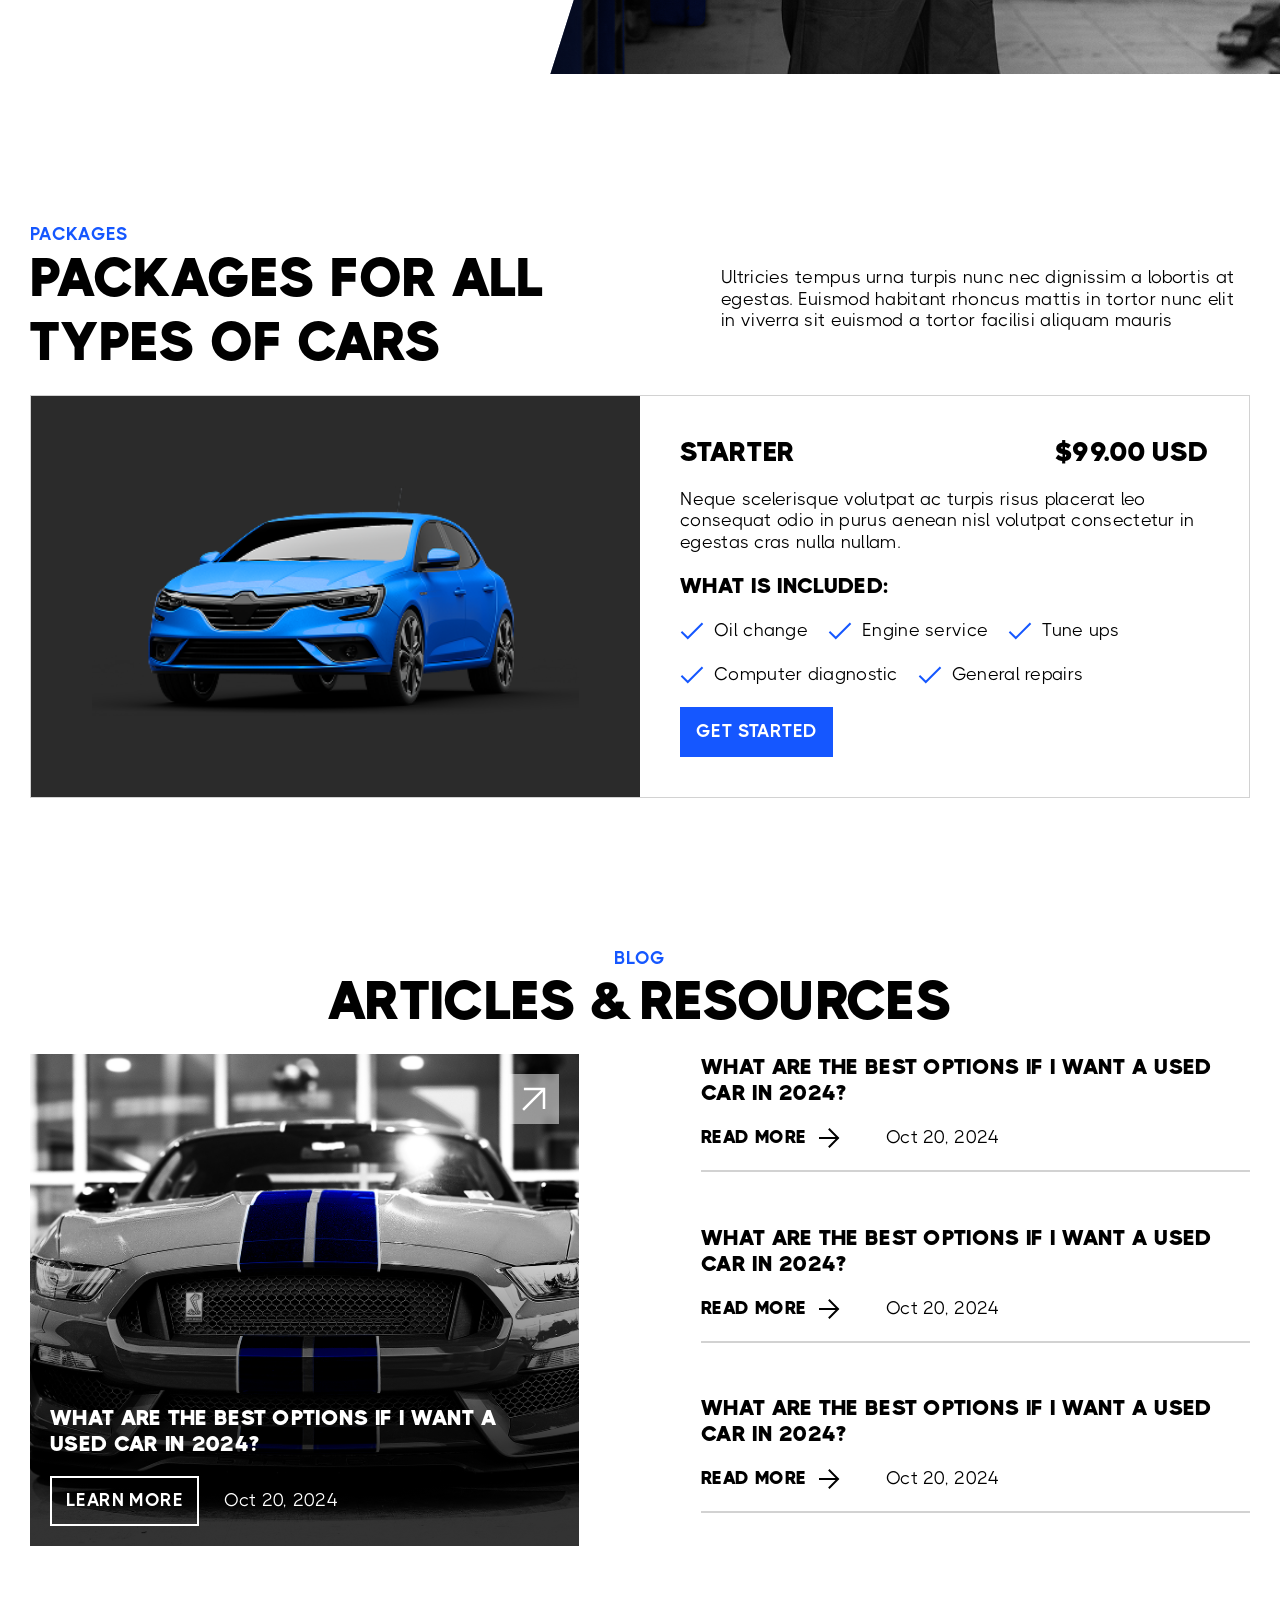
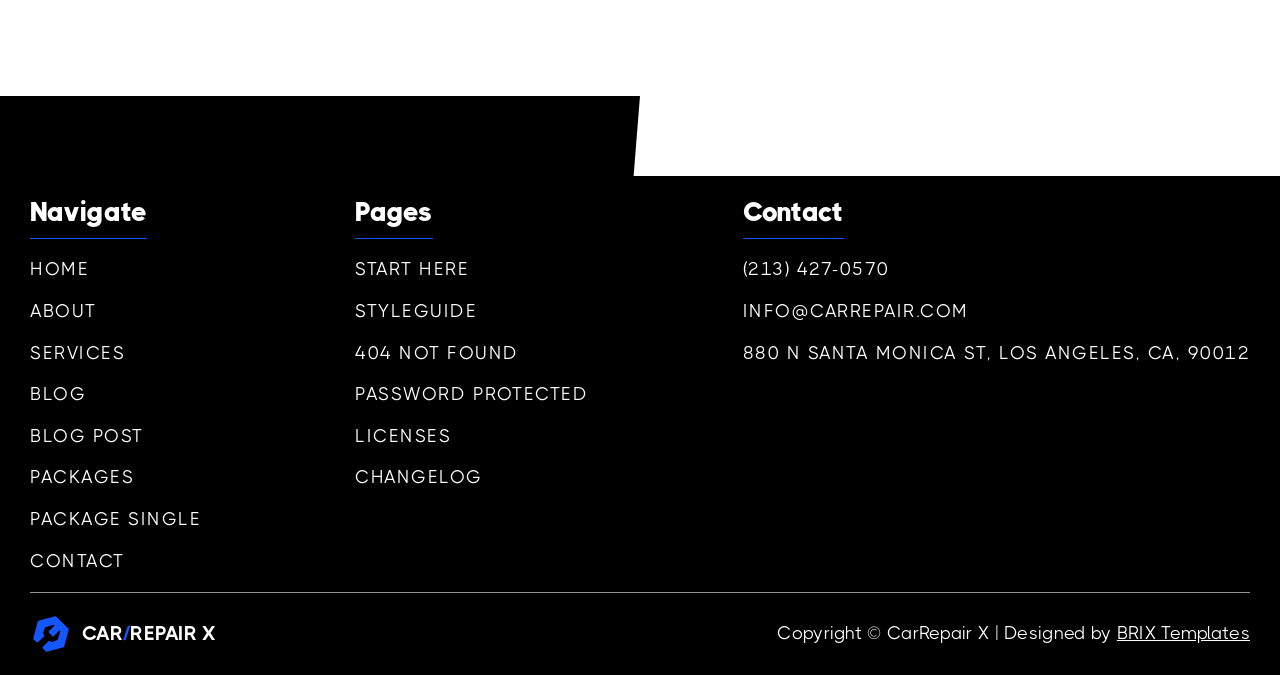
<file: home.html>
<!DOCTYPE html>
<html lang="en">
<head>
    <meta charset="UTF-8">
    <meta name="viewport" content="width=device-width, initial-scale=1.0">
    <title>Document</title>
    <link rel="stylesheet" href="./assets/styles/css/core.css">
    <link rel="stylesheet" href="./assets/styles/css/main.css">
    <link rel="stylesheet" href="./assets/styles/css/home.css">
</head>
<body>
    <div id="overlay"></div>
    <div id="header-sentinel"></div>

    <header class="header" id="header">
        <div class="f-row-between container">
            <a class="default-logo f-row">
                <div class="default-logo__img">
                    <img src="./assets/images/icons/Logo.svg" alt="">
                </div>
                <span class="default-logo__text">
                    CAR<span class="text-accent">/</span>REPAIR X
                </span>
            </a>
            <nav class="header__nav f-row" data-menu="nav">
                <a href="" class="header__link f-row">
                    HOME
                </a>
                <a href="" class="header__link">
                    ABOUT
                </a>
                <a href="" class="header__link">
                    BLOG
                </a>
                <button class="header__link f-row">
                    PAGES
                    <svg width="24" height="24" viewBox="0 0 24 24" fill="none">
                        <path d="M5 8.5L12 15.5L19 8.5" stroke-linecap="round" stroke-linejoin="round"/>
                    </svg>
                </button>
                <button class="header__link f-row">
                    CART (3)
                </button>
                <button class="btn-primary">
                    GET STARTED
                </button>
            </nav>
            <button class="header__burger-btn f-column-between" 
                data-menu-btn="nav" data-menu-no-overlay>
                <span></span>
                <span></span>
                <span></span>
            </button>
        </div>
    </header>
    <main class="home">
        <!-- "Hero" section -->
        <section class="hero">
            <div class="hero__overlay clip-overlay">
                <img class="hero__bg" src="./assets/images/hero.png" alt="">
                <div class="hero__shadow">
                    <div class="hero__shadow--short"></div>
                    <div class="hero__shadow--short"></div>
                    <div class="hero__shadow--short"></div>
                    <div class="hero__shadow--short"></div>
                </div>
            </div>
            <div class="container">
                <div class="hero__content heading f-column">
                    <div class="hero__label heading__label">
                        Car repair
                    </div>
                    <h1 class="hero__title heading__title">
                        Auto maintenance, service & repair
                    </h1>
                    <p class="hero__subtitle">
                        At vitae commodo amet libero tortor blandit risus condimentum
                        mauris. cras arcu tortor aenean turpis massa mauris ac mi facilisi.
                    </p>
                    <div class="hero__cta cta">
                        <button class="btn-primary">
                            Schelude an appointment
                        </button>
                        <button class="btn-secondary">
                            Browse services
                        </button>
                    </div>
                </div>
            </div>
        </section>

        <!-- "Services" section -->
        <section class="services">
            <div class="container f-column">
                <div class="services__header f-row-between">
                    <div class="services__heading heading">
                        <span class="services__label heading__label">
                            Services
                        </span>
                        <h2 class="services__title heading__title">
                            We offer a wide range of car services
                        </h2>
                    </div>
                    <div class="services__cta cta">
                        <button class="btn-primary btn-primary--dark">
                            Schelude an appointment
                        </button>
                        <button class="btn-secondary btn-secondary--dark">
                            Browse services
                        </button>
                    </div>
                </div>
                <div class="services__slider slider" data-slider="services">
                    <div class="services__cards slider__track" data-slider-el="track">

                        <article class="s-card slider__slide">
                            <img class="s-card__bg" src="./assets/images/services/service-1.png" alt="">
                            <div class="s-card__content f-column-between">
                                <div class="s-card__top">
                                    <span class="s-card__number">
                                        01
                                    </span>
                                </div>
                                <div class="s-card__bottom f-column">
                                    <h3 class="s-card__title">
                                        Maintenance
                                    </h3>
                                    <div class="s-card__subttitle">
                                        Lacus malesuada consequat sed duis nunc tellus
                                        tincidunt tellus viverra fermentum vitae sit
                                        ac risus pellentesque id morbi rhoncus
                                        eu duis.
                                    </div>
                                    <button class="s-card__more btn-secondary">
                                        Learn more
                                    </button>
                                </div>
                            </div>
                        </article>
                        <article class="s-card slider__slide">
                            <img class="s-card__bg" src="./assets/images/services/service-2.png" alt="">
                            <div class="s-card__content f-column-between">
                                <div class="s-card__top">
                                    <span class="s-card__number">
                                        02
                                    </span>
                                </div>
                                <div class="s-card__bottom f-column">
                                    <h3 class="s-card__title">
                                        Wheels
                                    </h3>
                                    <div class="s-card__subttitle">
                                        Lacus malesuada consequat sed duis nunc tellus
                                        tincidunt tellus viverra fermentum vitae sit
                                        ac risus pellentesque id morbi rhoncus
                                        eu duis.
                                    </div>
                                    <button class="s-card__more btn-secondary">
                                        Learn more
                                    </button>
                                </div>
                            </div>
                        </article>
                        <article class="s-card slider__slide">
                            <img class="s-card__bg" src="./assets/images/services/service-3.png" alt="">
                            <div class="s-card__content f-column-between">
                                <div class="s-card__top">
                                    <span class="s-card__number">
                                        03
                                    </span>
                                </div>
                                <div class="s-card__bottom f-column">
                                    <h3 class="s-card__title">
                                        Alignment
                                    </h3>
                                    <div class="s-card__subttitle">
                                        Lacus malesuada consequat sed duis nunc tellus
                                        tincidunt tellus viverra fermentum vitae sit
                                        ac risus pellentesque id morbi rhoncus
                                        eu duis.
                                    </div>
                                    <button class="s-card__more btn-secondary">
                                        Learn more
                                    </button>
                                </div>
                            </div>
                        </article>
                        <article class="s-card slider__slide">
                            <img class="s-card__bg" src="./assets/images/services/service-4.png" alt="">
                            <div class="s-card__content f-column-between">
                                <div class="s-card__top">
                                    <span class="s-card__number">
                                        04
                                    </span>
                                </div>
                                <div class="s-card__bottom f-column">
                                    <h3 class="s-card__title">
                                        Powder coating
                                    </h3>
                                    <div class="s-card__subttitle">
                                        Lacus malesuada consequat sed duis nunc tellus
                                        tincidunt tellus viverra fermentum vitae sit
                                        ac risus pellentesque id morbi rhoncus
                                        eu duis.
                                    </div>
                                    <button class="s-card__more btn-secondary">
                                        Learn more
                                    </button>
                                </div>
                            </div>
                        </article>
                        <article class="s-card slider__slide">
                            <img class="s-card__bg" src="./assets/images/services/service-5.png" alt="">
                            <div class="s-card__content f-column-between">
                                <div class="s-card__top">
                                    <span class="s-card__number">
                                        05
                                    </span>
                                </div>
                                <div class="s-card__bottom f-column">
                                    <h3 class="s-card__title">
                                        Brakes
                                    </h3>
                                    <div class="s-card__subttitle">
                                        Lacus malesuada consequat sed duis nunc tellus
                                        tincidunt tellus viverra fermentum vitae sit
                                        ac risus pellentesque id morbi rhoncus
                                        eu duis.
                                    </div>
                                    <button class="s-card__more btn-secondary">
                                        Learn more
                                    </button>
                                </div>
                            </div>
                        </article>
                        <article class="s-card slider__slide">
                            <img class="s-card__bg" src="./assets/images/services/service-6.png" alt="">
                            <div class="s-card__content f-column-between">
                                <div class="s-card__top">
                                    <span class="s-card__number">
                                        06
                                    </span>
                                </div>
                                <div class="s-card__bottom f-column">
                                    <h3 class="s-card__title">
                                        Engine service
                                    </h3>
                                    <div class="s-card__subttitle">
                                        Lacus malesuada consequat sed duis nunc tellus
                                        tincidunt tellus viverra fermentum vitae sit
                                        ac risus pellentesque id morbi rhoncus
                                        eu duis.
                                    </div>
                                    <button class="s-card__more btn-secondary">
                                        Learn more
                                    </button>
                                </div>
                            </div>
                        </article>

                    </div>
                    <div class="services__control slider__control f-row-between" data-slider-el="control">
                        <button class="services__btn" data-slider-btn="prev">
                            <svg width="24" height="24" viewBox="0 0 24 24" fill="none">
                                <path stroke="currentColor" d="M11.4609 3.53914L3.00007 12L11.4609 20.4609" stroke-linecap="round" stroke-linejoin="round"/>
                                <path stroke="currentColor" d="M3.00009 12L21 12" stroke-linecap="round" stroke-linejoin="round"/>
                            </svg>
                        </button>
                        <button class="services__btn" data-slider-btn="next">
                            <svg width="24" height="24" viewBox="0 0 24 24" fill="none">
                                <path stroke="currentColor" d="M12.5391 3.53914L20.9999 12L12.5391 20.4609" stroke-linecap="round" stroke-linejoin="round"/>
                                <path stroke="currentColor" d="M20.9999 12L3 12" stroke-linecap="round" stroke-linejoin="round"/>
                            </svg>
                        </button>
                    </div>
                </div>
            </div>
        </section>

        <!-- "Why us?" section -->
        <section class="why-us">
            <div class="why-us__overlay clip-overlay">
                <div class="why-us__bg">
                    <img src="./assets/images/why-us.png" alt="">
                </div>
            </div>
            <div class="container">
                <div class="why-us__content heading f-column">
                    <div class="why-us__label heading__label">
                        Why us
                    </div>
                    <h2 class="why-us__title heading__title">
                        What makes us different?
                    </h2>
                    <p class="why-us__subtitle">
                        Lorem ipsum dolor sit amet consectetur scelerisque 
                        lacinia mollis ultrices sapien velnisl at ac sollicitudin est
                        risus nisl interdum nam enim ac porta eu lacus cum odio
                        vitae arcu enim tellus platea in ultrices habitant sit
                        egestas in et massa pellentesque morbi non at dui sed
                        imperdiet id natoque porttitor eget. Scelerisque
                        scelerisque elementum amet amet lacinia egestas cum.
                        risus donec facilisis duis faucibus dui fermentum rutrum
                        elementum nunc purus quam donec porta suspendisse
                        viverra mauris orci aliquam sit curabitur sit.
                    </p>
                    <button class="btn-primary btn-primary--dark">
                        Schelude an appointment
                    </button>
                </div>
            </div>
        </section>

        <!-- "About" section -->
        <section class="about">
            <div class="about__overlay clip-overlay">
                <div class="about__bg">
                    <img src="./assets/images/about.png" alt="">
                </div>
                <div class="about__overlay--short"></div>
            </div>
            <div class="container f-row">
                <div class="about__content heading f-column">
                    <div class="about__label heading__label">
                        about us
                    </div>
                    <h2 class="about__title heading__title">
                        The story behind our car workshop
                    </h2>
                    <p class="about__subtitle">
                        At vitae commodo amet libero tortor blandit risus
                        condimet mauris cras arcu tortor aenean turpis massa
                        mauris ac mi facilisi cursus aliquam a ac maecenas
                        purus amet sapien id suspendisse porttitor tempor at
                        donec massa nibh.
                    </p>
                    <button class="btn-secondary">
                        More about us
                    </button>
                </div>
            </div>
        </section>

        <!-- "Locations" section -->
        <section class="locations">
            <div class="container">
                <div class="locations__header heading">
                    <div class="locations__label heading__label">
                        locations
                    </div>
                    <h2 class="locations__title heading__title">
                        We have a Car workshop near you
                    </h2>
                    <p class="locations__subtitle">
                        Imperdiet tristique non urna iaculis adipiscing tristique 
                        consequat quam aliquam imperdiet gravida vestibulum eget
                        amet et id ut.
                    </p>
                </div>
            </div>
            <div class="locations__places f-row">
                <div class="card f-row">
                    <img class="card__bg" src="./assets/images/locations/locations-1.png" alt="">
                    <div class="card__body f-column">
                        <h3 class="card__title">
                            Woodland Hills, LA
                        </h3>
                        <p class="card__subtitle">
                            Aenean quam sed ornare massa donec nec sit enim in at
                            suspendisse cras justo elementum proin ac mauris amet
                            elementum quam pellentesque in neque odio facilisi etiam.
                        </p>
                        <div class="card__meta f-row">
                            <a href="#" class="card__field f-row">
                                <span class="card__field-text">
                                    987 L Woodland Hills St, Los Angeles, CA, 90012
                                </span>
                                <svg class="card__field-svg" viewBox="0 0 24 24" fill="none">
                                    <path stroke="currentColor" d="M4.00001 20L19.481 4.43478" stroke-width="2" stroke-linecap="square"/>
                                    <path stroke="currentColor" d="M20 19.0848V3.99999H4.91515" stroke-width="2" stroke-linecap="square"/>
                                </svg>
                            </a>
                            <a href="#" class="card__field f-row">
                                <span class="card__field-text">
                                    (214) 388-9847
                                </span>
                                <svg class="card__field-svg" viewBox="0 0 24 24" fill="none">
                                    <path stroke="currentColor" d="M4.00001 20L19.481 4.43478" stroke-width="2" stroke-linecap="square"/>
                                    <path stroke="currentColor" d="M20 19.0848V3.99999H4.91515" stroke-width="2" stroke-linecap="square"/>
                                </svg>
                            </a>
                        </div>
                    </div>
                </div>
                <div class="card f-row">
                    <img class="card__bg" src="./assets/images/locations/locations-2.png" alt="">
                    <div class="card__body f-column">
                        <h3 class="card__title">
                            Santa Monica, LA
                        </h3>
                        <p class="card__subtitle">
                            Aenean quam sed ornare massa donec nec sit enim in at
                            suspendisse cras justo elementum proin ac mauris amet
                            elementum quam pellentesque in neque odio facilisi etiam.
                        </p>
                        <div class="card__meta f-row">
                            <a href="#" class="card__field f-row">
                                <span class="card__field-text">
                                    880 N Santa Monica St, Los Angeles, CA, 90012
                                </span>
                                <svg class="card__field-svg" viewBox="0 0 24 24" fill="none">
                                    <path stroke="currentColor" d="M4.00001 20L19.481 4.43478" stroke-width="2" stroke-linecap="square"/>
                                    <path stroke="currentColor" d="M20 19.0848V3.99999H4.91515" stroke-width="2" stroke-linecap="square"/>
                                </svg>
                            </a>
                            <a href="#" class="card__field f-row">
                                <span class="card__field-text">
                                    (213) 427-0570
                                </span>
                                <svg class="card__field-svg" viewBox="0 0 24 24" fill="none">
                                    <path stroke="currentColor" d="M4.00001 20L19.481 4.43478" stroke-width="2" stroke-linecap="square"/>
                                    <path stroke="currentColor" d="M20 19.0848V3.99999H4.91515" stroke-width="2" stroke-linecap="square"/>
                                </svg>
                            </a>
                        </div>
                    </div>
                </div>
            </div>
        </section>

        <!-- "Reviews" section -->
        <section class="reviews">
            <div class="reviews__wide-row f-row-between">
                <div class="reviews__content heading f-column">
                    <div class="reviews__label heading__label">
                        Testimonials
                    </div>
                    <h2 class="reviews__title heading__title">
                        What our clients say about us
                    </h2>
                    <p class="reviews__subtitle">
                        Lorem ipsum dolor sit amet consectetur tellus massa
                        vulputate nec nislid et sem turpis eleifend fermentum
                        eget habitant et mauris enim aliquam pharetra non sed
                        lectus sit adipiscing pulvinar sed risus sed purus diam.
                    </p>
                    <button class="btn-primary btn-primary--dark">
                        Schelude an appointment
                    </button>
                </div>
                <div class="reviews__slider slider" data-slider="reviews">
                    <div class="reviews__cards slider__track f-row" data-slider-el="track">

                        <article class="reviews-card slider__slide f-row">
                            
                            <img class="reviews-card__bg" 
                            src="./assets/images/reviews/reviews-1.png" loading="lazy" 
                            alt="review 1">

                            <div class="reviews-card__content f-column">
                                <h3 class="reviews-card__title">
                                    Sophie Moore
                                </h3>
                                <p class="reviews-card__location">
                                    Los Angeles, L.A
                                </p>
                                <p class="reviews-card__quote">
                                    Tortor dictum sed auctor euismod duis pulvinar
                                    neque pellentesque porttitor lorem venenatis
                                    nulla dictum posuere in volutpat odio semper
                                    porttitor leo varius nunc non augue elementum.
                                </p>
                            </div>
                        </article>
                        <article class="reviews-card slider__slide f-row">
                            
                            <img class="reviews-card__bg" 
                            src="./assets/images/reviews/reviews-2.png" loading="lazy" 
                            alt="review 2">

                            <div class="reviews-card__content f-column">
                                <h3 class="reviews-card__title">
                                    Phil woods
                                </h3>
                                <p class="reviews-card__location">
                                    Los Angeles, L.A
                                </p>
                                <p class="reviews-card__quote">
                                    Tortor dictum sed auctor euismod duis pulvinar
                                    neque pellentesque porttitor lorem venenatis
                                    nulla dictum posuere in volutpat odio semper
                                    porttitor leo varius nunc non augue elementum.
                                </p>
                            </div>
                        </article>
                        <article class="reviews-card slider__slide f-row">
                            
                            <img class="reviews-card__bg" 
                            src="./assets/images/reviews/reviews-1.png" loading="lazy" 
                            alt="review 3">

                            <div class="reviews-card__content f-column">
                                <h3 class="reviews-card__title">
                                    Sophie Moore
                                </h3>
                                <p class="reviews-card__location">
                                    Los Angeles, L.A
                                </p>
                                <p class="reviews-card__quote">
                                    Tortor dictum sed auctor euismod duis pulvinar
                                    neque pellentesque porttitor lorem venenatis
                                    nulla dictum posuere in volutpat odio semper
                                    porttitor leo varius nunc non augue elementum.
                                </p>
                            </div>
                        </article>
                        <article class="reviews-card slider__slide f-row">
                            
                            <img class="reviews-card__bg" 
                            src="./assets/images/reviews/reviews-2.png" loading="lazy" 
                            alt="review 4">

                            <div class="reviews-card__content f-column">
                                <h3 class="reviews-card__title">
                                    Phil woods
                                </h3>
                                <p class="reviews-card__location">
                                    Los Angeles, L.A
                                </p>
                                <p class="reviews-card__quote">
                                    Tortor dictum sed auctor euismod duis pulvinar
                                    neque pellentesque porttitor lorem venenatis
                                    nulla dictum posuere in volutpat odio semper
                                    porttitor leo varius nunc non augue elementum.
                                </p>
                            </div>
                        </article>
                        <article class="reviews-card slider__slide f-row">
                            
                            <img class="reviews-card__bg" 
                            src="./assets/images/reviews/reviews-1.png" loading="lazy" 
                            alt="review 6">

                            <div class="reviews-card__content f-column">
                                <h3 class="reviews-card__title">
                                    Sophie Moore
                                </h3>
                                <p class="reviews-card__location">
                                    Los Angeles, L.A
                                </p>
                                <p class="reviews-card__quote">
                                    Tortor dictum sed auctor euismod duis pulvinar
                                    neque pellentesque porttitor lorem venenatis
                                    nulla dictum posuere in volutpat odio semper
                                    porttitor leo varius nunc non augue elementum.
                                </p>
                            </div>
                        </article>
                        <article class="reviews-card slider__slide f-row">
                            
                            <img class="reviews-card__bg" 
                            src="./assets/images/reviews/reviews-2.png" loading="lazy" 
                            alt="review 7">

                            <div class="reviews-card__content f-column">
                                <h3 class="reviews-card__title">
                                    Phil woods
                                </h3>
                                <p class="reviews-card__location">
                                    Los Angeles, L.A
                                </p>
                                <p class="reviews-card__quote">
                                    Tortor dictum sed auctor euismod duis pulvinar
                                    neque pellentesque porttitor lorem venenatis
                                    nulla dictum posuere in volutpat odio semper
                                    porttitor leo varius nunc non augue elementum.
                                </p>
                            </div>
                        </article>

                    </div>
                    <div class="reviews__control f-row-between" data-slider-el="control">
                        <button class="reviews__btn" data-slider-btn="prev">
                            <svg width="24" height="24" viewBox="0 0 24 24" fill="none">
                                <path d="M11.4609 3.53914L3.00007 12L11.4609 20.4609" stroke-linecap="round" stroke-linejoin="round" stroke="black"/>
                                <path d="M3.00009 12L21 12" stroke-linecap="round" stroke-linejoin="round" stroke="black"/>
                            </svg>
                        </button>
                        <button class="reviews__btn" data-slider-btn="next">
                            <svg width="24" height="24" viewBox="0 0 24 24" fill="none">
                                <path d="M12.5391 3.53914L20.9999 12L12.5391 20.4609" stroke-linecap="round" stroke-linejoin="round" stroke="black"/>
                                <path d="M20.9999 12L3 12" stroke-linecap="round" stroke-linejoin="round" stroke="black"/>
                            </svg>
                        </button>
                    </div>
                </div>
            </div>
        </section>

        <!-- "Visit us" section -->
        <section class="visit-us">
            <div class="visit-us__overlay clip-overlay">
                <img class="visit-us__bg" src="./assets/images/visit-us.png" alt="">
                <div class="visit-us__overlay--short"></div>
            </div>
            <div class="container">
                <div class="visit-us__content heading f-column">
                    <div class="visit-us__label heading__label">
                        Visit us
                    </div>
                    <h2 class="visit-us__title heading__title">
                        Get in touch with our team today
                    </h2>
                    <p class="visit-us__subtitle">
                        At vitae commodo amet libero tortor blandit risus condimentum
                        mauris cras arcu tortor aenean turpis massa color sit amet
                    </p>
                    <button class="btn-primary">
                        Schelude an appointment
                    </button>
                </div>
            </div>
        </section>

        <!-- "Packages" section -->
        <section class="packages">
            <div class="container">
                <div class="packages__header f-row">
                    <div class="packages__heading heading">
                        <div class="packages__label heading__label">
                            Packages
                        </div>
                        <h2 class="packages__title heading__title">
                            Packages for all types of cars
                        </h2>
                    </div>
                    <div class="packages__desc">
                        Ultricies tempus urna turpis nunc nec dignissim a lobortis
                        at egestas. Euismod habitant rhoncus mattis in tortor nunc
                        elit in viverra sit euismod a tortor facilisi aliquam mauris
                    </div>
                </div>
                <div class="packages__cards f-row">

                    <div class="card f-row">

                        <div class="card__image f-row-center">
                            <img src="./assets/images/packages/packages-starter.png" alt="">
                        </div>

                        <div class="card__body">
                            <div class="card__top f-row-between">
                                <h3 class="card__title">
                                    Starter
                                </h3>
                                <h3 class="card__price">
                                    $99.00 USD
                                </h3>
                            </div>
                            <div class="card__bottom f-column">
                                <p class="card__desc">
                                    Neque scelerisque volutpat ac turpis risus placerat leo
                                    consequat odio in purus aenean nisl volutpat consectetur
                                    in egestas cras nulla nullam.
                                </p>
                                <div class="card__included">
                                    <h4 class="card__included-title">
                                        What is included:
                                    </h4>

                                    <ul class="card__included-list f-row">
                                        <li class="card__included-item f-row">
                                            Oil change
                                        </li>
                                        <li class="card__included-item f-row">
                                            Engine service
                                        </li>
                                        <li class="card__included-item f-row">
                                            Tune ups
                                        </li>
                                        <li class="card__included-item f-row">
                                            Computer diagnostic
                                        </li>
                                        <li class="card__included-item f-row">
                                            General repairs
                                        </li>
                                    </ul>
                                </div>
                                <button class="btn-primary">
                                    Get started
                                </button>
                            </div>
                        </div>

                    </div>

                </div>
            </div>
        </section>

        <!-- "Blog" section -->
        <section class="blog">
            <div class="container">
                <div class="blog__header heading">
                    <p class="blog__label heading__label">
                        Blog
                    </p>
                    <h2 class="blog__title heading__title">
                        Articles & Resources
                    </h2>
                </div>
                <div class="blog__body">
                    <a class="card">

                        <img class="card__bg" src="./assets/images/blog.png">

                        <div class="card__body f-column-between">
                            <div class="card__top">
                                <div class="card__more">
                                    <svg class="card__field-svg" viewBox="0 0 24 24" fill="none">
                                        <path stroke="currentColor" d="M4.00001 20L19.481 4.43478" stroke-width="2" stroke-linecap="square"/>
                                        <path stroke="currentColor" d="M20 19.0848V3.99999H4.91515" stroke-width="2" stroke-linecap="square"/>
                                    </svg>
                                </div>
                            </div>
                            <div class="card__bottom">
                                <h4 class="card__title">
                                What are the best options if i want a used car in 2024?
                                </h4>
                                <div class="card__meta">
                                    <button class="card__btn btn-secondary">
                                        Learn more
                                    </button>
                                    <span class="card__date">
                                        Oct 20, 2024
                                    </span>
                                </div>
                            </div>
                        </div>
                    </a>
                    <a class="card">
                        <h4 class="card__title">
                            What are the best options if i want a used car in 2024?
                        </h4>
                        <div class="card__meta">
                            <button class="card__btn btn-primary">
                                Read more
                                <svg class="card__btn-svg" width="24" height="24" viewBox="0 0 24 24" fill="none" >
                                    <path stroke="currentColor" d="M12.5391 3.53912L20.9999 12L12.5391 20.4609" stroke-width="2" stroke-linecap="square"/>
                                    <path stroke="currentColor" d="M20.2989 12L3 12" stroke-width="2" stroke-linecap="square"/>
                                </svg>
                            </button>
                            <span class="card__date">
                                Oct 20, 2024
                            </span>
                        </div>
                    </a>
                    <a class="card">
                        <h4 class="card__title">
                            What are the best options if i want a used car in 2024?
                        </h4>
                        <div class="card__meta">
                            <button class="card__btn btn-primary">
                                Read more
                                <svg class="card__btn-svg" width="24" height="24" viewBox="0 0 24 24" fill="none" >
                                    <path stroke="currentColor" d="M12.5391 3.53912L20.9999 12L12.5391 20.4609" stroke-width="2" stroke-linecap="square"/>
                                    <path stroke="currentColor" d="M20.2989 12L3 12" stroke-width="2" stroke-linecap="square"/>
                                </svg>
                            </button>
                            <span class="card__date">
                                Oct 20, 2024
                            </span>
                        </div>
                    </a>
                    <a class="card">
                        <h4 class="card__title">
                            What are the best options if i want a used car in 2024?
                        </h4>
                        <div class="card__meta">
                            <button class="card__btn btn-primary">
                                Read more
                                <svg class="card__btn-svg" width="24" height="24" viewBox="0 0 24 24" fill="none" >
                                    <path stroke="currentColor" d="M12.5391 3.53912L20.9999 12L12.5391 20.4609" stroke-width="2" stroke-linecap="square"/>
                                    <path stroke="currentColor" d="M20.2989 12L3 12" stroke-width="2" stroke-linecap="square"/>
                                </svg>
                            </button>
                            <span class="card__date">
                                Oct 20, 2024
                            </span>
                        </div>
                    </a>
                </div>
            </div>
        </section>
        
    </main>
    <footer class="footer">
        <div class="container">
            <div class="footer__top f-row-between">
                <div class="footer__navigate footer__column">
                    <h3 class="footer__title">
                        Navigate
                    </h3>
                    <ul class="footer__list f-column">
                        <li class="footer__item">
                            <a class="footer__link" href="">
                                Home
                            </a>
                        </li>
                        <li class="footer__item">
                            <a class="footer__link" href="">
                                About
                            </a>
                        </li>
                        <li class="footer__item">
                            <a class="footer__link" href="">
                                Services
                            </a>
                        </li>
                        <li class="footer__item">
                            <a class="footer__link" href="">
                                Blog
                            </a>
                        </li>
                        <li class="footer__item">
                            <a class="footer__link" href="">
                                Blog post
                            </a>
                        </li>
                        <li class="footer__item">
                            <a class="footer__link" href="">
                                Packages
                            </a>
                        </li>
                        <li class="footer__item">
                            <a class="footer__link" href="">
                                Package single
                            </a>
                        </li>
                        <li class="footer__item">
                            <a class="footer__link" href="">
                                contact
                            </a>
                        </li>
                    </ul>
                </div>
                <div class="footer__pages footer__column">
                    <h3 class="footer__title">
                        Pages
                    </h3>
                    <ul class="footer__list f-column">
                        <li class="footer__item">
                            <a class="footer__link" href="">
                                Start here
                            </a>
                        </li>
                        <li class="footer__item">
                            <a class="footer__link" href="">
                                Styleguide
                            </a>
                        </li>
                        <li class="footer__item">
                            <a class="footer__link" href="">
                                404 not found
                            </a>
                        </li>
                        <li class="footer__item">
                            <a class="footer__link" href="">
                                Password protected
                            </a>
                        </li>
                        <li class="footer__item">
                            <a class="footer__link" href="">
                                Licenses
                            </a>
                        </li>
                        <li class="footer__item">
                            <a class="footer__link" href="">
                                Changelog
                            </a>
                        </li>
                    </ul>
                </div>
                <div class="footer__contact footer__column">
                    <h3 class="footer__title">
                        Contact
                    </h3>
                    <ul class="footer__list f-column">
                        <li class="footer__item">
                            <a class="footer__link" href="">
                                (213) 427-0570
                            </a>
                        </li>
                        <li class="footer__item">
                            <a class="footer__link" href="">
                                Info@CarRepair.com
                            </a>
                        </li>
                        <li class="footer__item">
                            <a class="footer__link" href="">
                                880 N Santa Monica St,
                                Los Angeles, CA, 90012
                            </a>
                        </li>
                    </ul>
                </div>
            </div>
            <div class="footer__bottom f-row-between">
                <a class="default-logo f-row">
                    <div class="default-logo__img">
                        <img src="./assets/images/icons/Logo.svg" alt="">
                    </div>
                    <span class="default-logo__text">
                        CAR<span class="text-accent">/</span>REPAIR X
                    </span>
                </a>
                <div class="footer__copyright">
                    Copyright © CarRepair X | Designed by 
                    <a class="footer__design" href="https://www.figma.com/community/file/1676717170018974345/carrepair-x-car-repair-free-figma-template" 
                    target="_blank" rel="noopener noreferrer">
                        BRIX Templates
                    </a>
                </div>
            </div>
        </div>
    </footer>
    
    <script type="module" src="./assets/scripts/module.js"></script>
    <script src="./assets/scripts/script.js"></script>
</body>
</html>
</file>
<file: assets/styles/css/core.css>
@font-face {
  font-display: swap;
  font-family: "THICCCBOI";
  font-style: normal;
  font-weight: 400;
  src: url("../../fonts/THICCCBOI-Regular.woff2") format("woff2");
}
@font-face {
  font-display: swap;
  font-family: "THICCBOI";
  font-style: normal;
  font-weight: 500;
  src: url("../../fonts/THICCCBOI-Medium.woff2") format("woff2");
}
@font-face {
  font-display: swap;
  font-family: "THICCCBOI";
  font-style: normal;
  font-weight: 600;
  src: url("../../fonts/THICCCBOI-Bold.woff2") format("woff2");
}
@font-face {
  font-display: swap;
  font-family: "THICCCBOI";
  font-style: normal;
  font-weight: 900;
  src: url("../../fonts/THICCCBOI-Black.woff2") format("woff2");
}
*, *::before, *::after {
  margin: 0;
  padding: 0;
  -webkit-box-sizing: border-box;
          box-sizing: border-box;
}

html {
  font-size: 62.5%;
  scroll-behavior: smooth;
}

ul, ol {
  list-style: none;
}

input, textarea, button, select, a {
  color: inherit;
  fill: inherit;
  font: inherit;
  outline: none;
}

button {
  border: none;
  cursor: pointer;
  background: none;
}

a {
  display: inline-block;
  text-decoration: none;
  cursor: pointer;
}

body {
  font-family: "THICCCBOI", "Arial", sans-serif;
  font-size: 1.8rem;
  font-weight: 400;
  line-height: 1.2;
  letter-spacing: 0.3px;
  -webkit-font-smoothing: antialiased;
  -moz-osx-font-smoothing: grayscale;
  background: var(--bg-first);
  color: var(--text-first);
  fill: var(--text-first);
}

img, video {
  max-width: 100%;
  height: auto;
  display: block;
}

h1 {
  font-size: 3.6em;
}

h2 {
  font-size: 3em;
}

h3 {
  font-size: 1.5em;
}

h4 {
  font-size: 1.2em;
}

@media (max-width: 1100px) {
  body {
    font-size: 1.6rem;
  }
}
@media (max-width: 850px) {
  body {
    font-size: 1.4rem;
  }
}
@media (max-width: 500px) {
  h1 {
    font-size: 2.5em;
  }
  h2 {
    font-size: 2em;
  }
}
:root {
  --header-height: 110px;
  --section-space: 150px;
  --sidebar-width: 70px;
  --sidebar-full-width: calc(var(--sidebar-width) + (var(--margin-first) * 2));
  --sidebar-height: 55px;
  --margin-first: 20px;
  --padding-first: 20px;
  --radius-first: 20px;
  --gap-first: 20px;
  --over-content: 50;
  --menus: 100;
  --overlay: 90;
  --text-large: 2.4rem;
  --text-default: 1.8rem;
  --text-small: 1.4rem;
}

:root {
  --primary-accent: #1557ff;
  --secondary-100: #F2F1FF;
  --secondary-400: #2D68FF;
  --secondary-500: #3324D5;
  --neutral-100: #FFFFFF;
  --neutral-200: #F4F4F4;
  --neutral-300: #ECECEC;
  --neutral-400: #D2D2D2;
  --neutral-500: #939393;
  --neutral-600: #4F4F4F;
  --neutral-700: #2B2B2B;
  --neutral-800: #000000;
  --effect-hover-100: rgba(255, 255, 255, 0.1);
  --effect-hover-800: rgba(0, 0, 0, 0.1);
}

@media (max-width: 500px) {
  :root {
    --margin-first: 12px;
    --padding-first: 15px;
    --gap-first: 12px;
    --section-space: 100px ;
  }
}
.f-row, .f-row-around, .f-row-between, .f-row-center {
  display: -webkit-box;
  display: -ms-flexbox;
  display: flex;
  -webkit-box-align: center;
      -ms-flex-align: center;
          align-items: center;
}

.f-column, .f-column-around, .f-column-between, .f-column-center {
  display: -webkit-box;
  display: -ms-flexbox;
  display: flex;
  -webkit-box-orient: vertical;
  -webkit-box-direction: normal;
      -ms-flex-direction: column;
          flex-direction: column;
}

.f-row-center {
  -webkit-box-pack: center;
      -ms-flex-pack: center;
          justify-content: center;
}

.f-row-between {
  -webkit-box-pack: justify;
      -ms-flex-pack: justify;
          justify-content: space-between;
}

.f-row-around {
  -ms-flex-pack: distribute;
      justify-content: space-around;
}

.f-column-center {
  -webkit-box-align: center;
      -ms-flex-align: center;
          align-items: center;
  -webkit-box-pack: center;
      -ms-flex-pack: center;
          justify-content: center;
}

.f-column-between {
  -webkit-box-pack: justify;
      -ms-flex-pack: justify;
          justify-content: space-between;
}

.f-column-around {
  -ms-flex-pack: distribute;
      justify-content: space-around;
}

.text-accent {
  color: var(--primary-accent);
}

.container {
  max-width: 1220px;
  margin-inline: auto;
}
@media (max-width: 1240px) {
  .container {
    padding-inline: var(--padding-first);
  }
}
@media (max-width: 500px) {
  .container {
    padding-inline: calc(var(--padding-first) / 2);
  }
}

.btn-primary, .btn-secondary {
  width: -webkit-fit-content;
  width: -moz-fit-content;
  width: fit-content;
  padding: 14px 16px;
  background: var(--primary-accent);
  color: var(--neutral-100);
  fill: currentColor;
  -webkit-tap-highlight-color: transparent;
  text-transform: uppercase;
  font-size: 1em;
  font-weight: 600;
  letter-spacing: 0.4px;
  -webkit-transition: -webkit-transform 0.3s;
  transition: -webkit-transform 0.3s;
  transition: transform 0.3s;
  transition: transform 0.3s, -webkit-transform 0.3s;
}
.btn-primary:hover, .btn-secondary:hover {
  -webkit-transform: translateY(-5px);
          transform: translateY(-5px);
}

.btn-primary--dark {
  -webkit-transition: background 0.3s, -webkit-transform 0.3s;
  transition: background 0.3s, -webkit-transform 0.3s;
  transition: background 0.3s, transform 0.3s;
  transition: background 0.3s, transform 0.3s, -webkit-transform 0.3s;
}
.btn-primary--dark:hover {
  background: var(--neutral-800);
}

.btn-secondary {
  background: none;
  outline: 2px solid var(--neutral-100);
  outline-offset: -2px;
  -webkit-transition: color 0.2s, background 0.2s, -webkit-transform 0.3s;
  transition: color 0.2s, background 0.2s, -webkit-transform 0.3s;
  transition: color 0.2s, transform 0.3s, background 0.2s;
  transition: color 0.2s, transform 0.3s, background 0.2s, -webkit-transform 0.3s;
}
.btn-secondary:hover {
  background: var(--neutral-100);
  color: var(--neutral-800);
}

.btn-secondary--dark {
  color: var(--neutral-800);
  outline: 2px solid var(--neutral-800);
}
.btn-secondary--dark:hover {
  background: var(--neutral-800);
  color: var(--neutral-100);
}

.input--primary {
  max-width: 500px;
  width: 100%;
  padding: 3px 5px;
  border-radius: var(--radius-first);
  border: 1px solid var(--border-first);
  background: var(--bg-third);
  -webkit-transition: border-color 0.3s;
  transition: border-color 0.3s;
}
.input--primary::-webkit-input-placeholder {
  color: var(--text-second);
}
.input--primary::-moz-placeholder {
  color: var(--text-second);
}
.input--primary:-ms-input-placeholder {
  color: var(--text-second);
}
.input--primary::-ms-input-placeholder {
  color: var(--text-second);
}
.input--primary::placeholder {
  color: var(--text-second);
}
.input--primary:focus {
  border-color: var(--border-colored);
}
.input--primary:hover {
  border-color: var(--border-colored);
}

.modal {
  display: none;
  position: fixed;
  inset: 0;
  max-width: 500px;
  max-height: 500px;
  min-width: 30vw;
  min-height: 50vh;
  margin: auto;
  border-radius: 10px;
  background: var(--bg-second);
  z-index: var(--menus);
}
.modal__header, .modal__body, .modal__footer {
  padding: var(--padding-first) calc(var(--padding-first) + 5px);
}
.modal__header {
  width: 100%;
  border-bottom: 1px solid var(--border-first);
}
.modal__close {
  width: 24px;
  height: 24px;
  margin-right: 10px;
}
.modal__submit {
  margin-left: auto;
}
.modal__body {
  -webkit-box-flex: 1;
      -ms-flex: 1;
          flex: 1;
  overflow-y: auto;
}
.modal__footer {
  margin-top: auto;
}
.modal.active {
  display: block;
}
@media (max-width: 500px) {
  .modal {
    max-width: none;
    max-height: none;
    width: 100vw;
    height: 100dvh;
    border-radius: 0;
  }
}

.heading__label, .heading__title {
  text-transform: uppercase;
}
.heading__title {
  font-weight: 900;
}
.heading__label {
  color: var(--primary-accent);
  font-weight: 600;
}

.cta {
  display: -webkit-box;
  display: -ms-flexbox;
  display: flex;
  gap: var(--gap-first);
}

.s-card {
  position: relative;
  aspect-ratio: 20/21;
  min-width: 300px;
  color: #fff;
  fill: currentColor;
  overflow: hidden;
}
.s-card__bg {
  position: absolute;
  width: 100%;
  height: 100%;
  -o-object-fit: cover;
     object-fit: cover;
  -webkit-user-select: none;
     -moz-user-select: none;
      -ms-user-select: none;
          user-select: none;
  -webkit-user-drag: none;
  z-index: 1;
}
.s-card__content {
  position: relative;
  width: 100%;
  height: 100%;
  padding: calc(var(--padding-first) * 2);
  z-index: 5;
}
.s-card__number {
  font-size: 4em;
  font-weight: 600;
}
.s-card__bottom {
  gap: 20px;
}
@media (max-width: 450px) {
  .s-card__content {
    padding: var(--padding-first);
  }
}

.clip-overlay {
  position: absolute;
  inset: 0;
  z-index: -1;
  pointer-events: none;
}

.default-logo__img {
  margin-right: 10px;
}
.default-logo__text {
  font-weight: 600;
  font-size: 20px;
}

.slider {
  position: relative;
  width: 100%;
  height: -webkit-fit-content;
  height: -moz-fit-content;
  height: fit-content;
  overflow: hidden;
}
.slider__track {
  display: -webkit-box;
  display: -ms-flexbox;
  display: flex;
  height: 100%;
  -webkit-transition: -webkit-transform 0.5s ease-in-out;
  transition: -webkit-transform 0.5s ease-in-out;
  transition: transform 0.5s ease-in-out;
  transition: transform 0.5s ease-in-out, -webkit-transform 0.5s ease-in-out;
}
.slider__track.is-dragging {
  -webkit-transition: none;
  transition: none;
  -webkit-user-select: none;
     -moz-user-select: none;
      -ms-user-select: none;
          user-select: none;
  -webkit-user-drag: none;
}
.slider__slide {
  -ms-flex-negative: 0;
      flex-shrink: 0;
  -webkit-box-flex: 0;
      -ms-flex-positive: 0;
          flex-grow: 0;
  -ms-flex-preferred-size: var(--slide-flex-basis);
      flex-basis: var(--slide-flex-basis);
}/*# sourceMappingURL=core.css.map */
</file>
<file: assets/styles/css/main.css>
.header {
  position: fixed;
  top: 0;
  left: 0;
  right: 0;
  color: var(--neutral-100);
  fill: currentColor;
  stroke: currentColor;
  -webkit-transition: -webkit-transform 0.3s;
  transition: -webkit-transform 0.3s;
  transition: transform 0.3s;
  transition: transform 0.3s, -webkit-transform 0.3s;
  z-index: var(--over-content);
}
.header .container {
  height: var(--header-height);
}
.header__logo {
  font-weight: 600;
}
.header__nav {
  gap: var(--gap-first);
}
.header__link {
  -webkit-transition: color 0.2s;
  transition: color 0.2s;
}
.header__link:hover {
  color: var(--neutral-500);
}
.header__burger-btn {
  display: none;
  width: 24px;
  aspect-ratio: 1/1;
}
.header__burger-btn > span {
  width: 100%;
  height: 2px;
  background: var(--neutral-100);
}
.header.header--scrolled .container {
  height: calc(var(--header-height) - 10px);
}
.header.header--scrolled {
  background: #000;
}
@supports (background: color-mix(in srgb, var(--bg-first) 80%, transparent)) {
  .header.header--scrolled {
    background: color-mix(in srgb, var(--neutral-800) 70%, transparent 0%);
  }
}
@media (max-width: 825px) {
  .header__nav {
    position: fixed;
    -webkit-box-align: stretch;
        -ms-flex-align: stretch;
            align-items: stretch;
    -webkit-box-orient: vertical;
    -webkit-box-direction: normal;
        -ms-flex-direction: column;
            flex-direction: column;
    top: calc(var(--header-height) - 30px);
    right: 0;
    -webkit-transform: translateY(-200%);
            transform: translateY(-200%);
    padding: var(--padding-first);
    background: var(--neutral-700);
    z-index: var(--menus);
    -webkit-transition: -webkit-transform 0.3s;
    transition: -webkit-transform 0.3s;
    transition: transform 0.3s;
    transition: transform 0.3s, -webkit-transform 0.3s;
  }
  .header__nav.active {
    -webkit-transform: translateX(0);
            transform: translateX(0);
  }
  .header__burger-btn {
    display: -webkit-box;
    display: -ms-flexbox;
    display: flex;
  }
}

.footer {
  padding-block: 80px var(--padding-first);
  background: #000;
  color: #fff;
  fill: currentColor;
  clip-path: polygon(0 0, 50% 0, 49.5% 80px, 100% 80px, 100% 100%, 0 100%);
}
.footer__top {
  -webkit-box-align: stretch;
      -ms-flex-align: stretch;
          align-items: stretch;
  padding-block: var(--padding-first);
  margin-bottom: var(--margin-first);
  border-bottom: 1px solid var(--neutral-500);
}
.footer__title {
  width: -webkit-fit-content;
  width: -moz-fit-content;
  width: fit-content;
  margin-bottom: var(--margin-first);
  padding-bottom: calc(var(--padding-first) / 2);
  border-bottom: 1px solid var(--primary-accent);
}
.footer__list {
  gap: var(--gap-first);
}
.footer__item {
  text-transform: uppercase;
  letter-spacing: 0.15rem;
  font-weight: 500;
  -webkit-transition: color 0.2s;
  transition: color 0.2s;
}
.footer__item:hover {
  color: var(--primary-accent);
}
.footer__design {
  text-decoration: underline;
  -webkit-transition: color 0.2s;
  transition: color 0.2s;
}
.footer__design:hover {
  color: var(--primary-accent);
}
@media (max-width: 1220px) {
  .footer__column {
    display: -webkit-box;
    display: -ms-flexbox;
    display: flex;
    -webkit-box-orient: vertical;
    -webkit-box-direction: normal;
        -ms-flex-direction: column;
            flex-direction: column;
    -webkit-box-align: center;
        -ms-flex-align: center;
            align-items: center;
    max-width: 250px;
  }
  .footer {
    text-align: center;
    -webkit-box-align: center;
        -ms-flex-align: center;
            align-items: center;
  }
}
@media (max-width: 700px) {
  .footer__top {
    -webkit-box-orient: vertical;
    -webkit-box-direction: normal;
        -ms-flex-direction: column;
            flex-direction: column;
    -webkit-box-align: center;
        -ms-flex-align: center;
            align-items: center;
    gap: calc(var(--gap-first) * 2);
    padding-bottom: calc(var(--padding-first) * 2);
  }
  .footer__bottom {
    -webkit-box-orient: vertical;
    -webkit-box-direction: normal;
        -ms-flex-direction: column;
            flex-direction: column;
    -webkit-box-align: center;
        -ms-flex-align: center;
            align-items: center;
    gap: var(--gap-first);
  }
}
@media (max-width: 500px) {
  .footer {
    clip-path: none;
    padding-block: var(--padding-first);
  }
}/*# sourceMappingURL=main.css.map */
</file>
<file: assets/styles/css/home.css>
.hero {
  position: relative;
  height: 99dvh;
  min-height: 700px;
  margin-bottom: var(--section-space);
  color: var(--neutral-100);
  fill: currentColor;
  overflow: hidden;
}
.hero .container {
  margin-top: calc(var(--header-height) + 5%);
}
.hero__content {
  max-width: 55%;
  gap: var(--gap-first);
}
.hero__subtitle {
  max-width: 550px;
}
.hero__bg {
  position: absolute;
  width: 100%;
  height: 100%;
  -o-object-fit: cover;
     object-fit: cover;
}
.hero__shadow, .hero__shadow--short {
  position: absolute;
  inset: 0;
}
.hero__shadow {
  width: 70%;
}
.hero__shadow--short:nth-child(1) {
  background: color-mix(in srgb, var(--neutral-800) 80%, transparent 0%);
  clip-path: polygon(0 0, 85% 0, 78.7% 43%, 73% 43%, 64.65% 100%, 0 100%);
}
.hero__shadow--short:nth-child(2) {
  background: color-mix(in srgb, var(--neutral-800) 50%, transparent 0%);
  clip-path: polygon(73% 43%, 87% 43%, 78.65% 100%, 64.65% 100%);
}
.hero__shadow--short:nth-child(3) {
  background: color-mix(in srgb, var(--neutral-800) 30%, transparent 0%);
  clip-path: polygon(95% 0, 100% 0, 93.7% 43%, 88.7% 43%);
}
.hero__shadow--short:nth-child(4) {
  background: var(--neutral-100);
  clip-path: polygon(0 101%, 64.65% 101%, 66.11% 90%, 0% 90%);
}
@media (max-width: 1100px) {
  .hero {
    height: 90dvh;
  }
  .hero__shadow {
    width: 100%;
  }
  .hero__content {
    max-width: 80%;
  }
}
@media (max-width: 825px) {
  .hero {
    height: -webkit-fit-content;
    height: -moz-fit-content;
    height: fit-content;
  }
  .hero__content {
    max-width: none;
    padding-bottom: 20%;
  }
  .hero__shadow > :nth-child(2), .hero__shadow > :nth-child(3), .hero__shadow > :nth-child(4) {
    display: none;
  }
  .hero__shadow > :nth-child(1) {
    clip-path: none;
  }
}
@media (max-width: 500px) {
  .hero__subtitle {
    margin-bottom: var(--margin-first);
  }
  .hero__content {
    -webkit-box-align: center;
        -ms-flex-align: center;
            align-items: center;
    text-align: center;
    padding-bottom: 15%;
  }
  .hero__cta {
    -webkit-box-orient: vertical;
    -webkit-box-direction: normal;
        -ms-flex-direction: column;
            flex-direction: column;
    -webkit-box-align: center;
        -ms-flex-align: center;
            align-items: center;
  }
}

.services {
  margin-bottom: var(--section-space);
}
.services .container {
  gap: var(--gap-first);
}
.services__heading {
  -ms-flex-preferred-size: 45%;
      flex-basis: 45%;
}
.services__cta {
  -ms-flex-preferred-size: 45%;
      flex-basis: 45%;
  -ms-flex-item-align: end;
      align-self: flex-end;
}
.services__cards {
  gap: var(--gap-first);
}
.services__control {
  margin-top: calc(var(--margin-first) / 2);
}
@media (max-width: 1220px) {
  .services__header {
    -webkit-box-align: center;
        -ms-flex-align: center;
            align-items: center;
    text-align: center;
    -webkit-box-orient: vertical;
    -webkit-box-direction: normal;
        -ms-flex-direction: column;
            flex-direction: column;
    gap: var(--gap-first);
  }
  .services__title {
    max-width: 700px;
  }
  .services__cta {
    -ms-flex-item-align: auto;
        align-self: auto;
  }
}
@media (max-width: 425px) {
  .services__cta {
    -webkit-box-orient: vertical;
    -webkit-box-direction: reverse;
        -ms-flex-direction: column-reverse;
            flex-direction: column-reverse;
    -webkit-box-align: center;
        -ms-flex-align: center;
            align-items: center;
  }
}

.why-us {
  position: relative;
  height: 90dvh;
  min-height: 600px;
  margin-bottom: calc(var(--section-space) + 40px);
  color: var(--neutral-800);
  fill: currentColor;
}
.why-us .container {
  height: 100%;
}
.why-us__content {
  -webkit-box-pack: center;
      -ms-flex-pack: center;
          justify-content: center;
  max-width: 400px;
  height: 100%;
  gap: var(--gap-first);
}
.why-us__bg {
  position: absolute;
  right: 0;
  height: 100%;
  width: 40%;
  clip-path: polygon(13% 0, 0 57%, 10% 57%, 0 100%, 100% 100%, 100% 0);
}
.why-us__bg > img {
  position: absolute;
  width: 100%;
  height: 100%;
  -o-object-fit: cover;
     object-fit: cover;
}
.why-us__overlay {
  height: calc(100% + 80px);
  -webkit-transform: translateY(-40px);
          transform: translateY(-40px);
}
@media (max-width: 1100px) {
  .why-us {
    height: -webkit-fit-content;
    height: -moz-fit-content;
    height: fit-content;
  }
  .why-us__content {
    max-width: none;
    width: 50%;
    padding-block: calc(var(--padding-first) * 2);
  }
}
@media (max-width: 825px) {
  .why-us__bg {
    width: 50%;
  }
  .why-us__bg::before {
    content: "";
    position: absolute;
    inset: 0;
    background: rgba(255, 255, 255, 0.4);
    z-index: 1;
  }
  .why-us__content {
    width: 100%;
    -webkit-box-align: center;
        -ms-flex-align: center;
            align-items: center;
    text-align: center;
  }
}
@media (max-width: 500px) {
  .why-us__bg {
    width: 100%;
    clip-path: none;
  }
}

.about {
  position: relative;
  height: 90dvh;
  min-height: 600px;
  margin-bottom: var(--section-space);
  background: var(--neutral-800);
  color: var(--neutral-100);
  fill: currentColor;
}
.about .container {
  -webkit-box-pack: end;
      -ms-flex-pack: end;
          justify-content: end;
  height: 100%;
}
.about__content {
  -webkit-box-pack: center;
      -ms-flex-pack: center;
          justify-content: center;
  max-width: 450px;
  height: 100%;
  gap: var(--gap-first);
  z-index: 5;
}
.about__subtitle {
  max-width: 500px;
}
.about__overlay {
  -webkit-transform: translateY(-40px);
          transform: translateY(-40px);
  height: calc(100% + 80px);
  z-index: 1;
}
.about__overlay--short {
  position: absolute;
  inset: 0;
}
.about__bg {
  position: absolute;
  left: 0;
  width: 45%;
  height: 100%;
  clip-path: polygon(0 0, 100% 0, 90% 43%, 100% 43%, 87% 100%, 0 100%);
}
.about__bg > img {
  position: absolute;
  width: 100%;
  height: 100%;
  -o-object-fit: cover;
     object-fit: cover;
}
.about__overlay--short:nth-child(2) {
  background: color-mix(in srgb, var(--neutral-100) 5%, transparent 0%);
  clip-path: polygon(50% 0, 52.5% 0%, 47.5% 43%, 45% 43%);
}
@media (max-width: 1100px) {
  .about {
    height: -webkit-fit-content;
    height: -moz-fit-content;
    height: fit-content;
  }
  .about__content {
    width: 50%;
    padding-block: calc(var(--padding-first) * 2);
  }
}
@media (max-width: 825px) {
  .about__overlay--short:nth-child(2) {
    display: none;
  }
  .about__bg {
    width: 50%;
  }
  .about__bg::before {
    content: "";
    position: absolute;
    inset: 0;
    background: rgba(0, 0, 0, 0.6);
    z-index: 1;
  }
  .about__content {
    -webkit-box-align: center;
        -ms-flex-align: center;
            align-items: center;
    text-align: center;
    max-width: none;
    width: 100%;
  }
}
@media (max-width: 500px) {
  .about__bg {
    width: 100%;
    clip-path: none;
  }
}

.locations {
  margin-bottom: var(--section-space);
}
.locations__header {
  text-align: center;
  margin-inline: auto;
  max-width: 750px;
  margin-bottom: var(--margin-first);
}
.locations__subtitle {
  width: 90%;
}
.locations .card {
  position: relative;
  width: 50%;
  aspect-ratio: 9/8;
  color: #fff;
  fill: currentColor;
}
.locations .card__bg {
  position: absolute;
  width: 100%;
  height: 100%;
  -o-object-fit: cover;
     object-fit: cover;
}
.locations .card__title {
  text-transform: uppercase;
  font-size: 2em;
}
.locations .card__body {
  position: relative;
  -ms-flex-item-align: end;
      align-self: end;
  max-width: 550px;
  margin: calc(var(--margin-first) * 2);
  gap: var(--gap-first);
  z-index: 5;
}
.locations .card__meta {
  -ms-flex-wrap: wrap;
      flex-wrap: wrap;
  gap: var(--gap-first);
  -webkit-box-align: start;
      -ms-flex-align: start;
          align-items: start;
  text-transform: uppercase;
}
.locations .card__field {
  -webkit-box-align: start;
      -ms-flex-align: start;
          align-items: start;
  -webkit-box-flex: 1;
      -ms-flex: 1 1 100%;
          flex: 1 1 100%;
  gap: var(--gap-first);
}
.locations .card__field-svg {
  max-width: 20px;
  min-width: 20px;
  aspect-ratio: 1/1;
  -webkit-transition: -webkit-transform 0.3s;
  transition: -webkit-transform 0.3s;
  transition: transform 0.3s;
  transition: transform 0.3s, -webkit-transform 0.3s;
}
.locations .card__field:hover .card__field-svg {
  -webkit-transform: translate3d(3px, -3px, 0);
          transform: translate3d(3px, -3px, 0);
}
.locations .card::before {
  content: "";
  position: absolute;
  inset: 0;
  background: -webkit-gradient(linear, left bottom, left top, color-stop(40%, rgba(0, 0, 0, 0.8)), to(transparent));
  background: linear-gradient(to top, rgba(0, 0, 0, 0.8) 40%, transparent 100%);
  pointer-events: none;
  z-index: 2;
}
@media (max-width: 825px) {
  .locations .card__body {
    margin: var(--margin-first);
  }
  .locations .card__meta {
    -webkit-box-orient: vertical;
    -webkit-box-direction: normal;
        -ms-flex-direction: column;
            flex-direction: column;
  }
}
@media (max-width: 700px) {
  .locations__places {
    -webkit-box-orient: vertical;
    -webkit-box-direction: normal;
        -ms-flex-direction: column;
            flex-direction: column;
  }
  .locations .card {
    width: 100%;
    max-height: 300px;
    overflow: hidden;
  }
  .locations .card__content {
    margin: var(--margin-first);
  }
  .locations .card__bg {
    -o-object-fit: cover;
       object-fit: cover;
  }
}

.reviews {
  margin-bottom: var(--section-space);
}
.reviews__wide-row {
  -webkit-box-align: stretch;
      -ms-flex-align: stretch;
          align-items: stretch;
  margin-left: calc((100vw - 1220px) / 2);
}
.reviews__content {
  max-width: 500px;
  gap: var(--gap-first);
}
.reviews__cards {
  gap: var(--gap-first);
  margin-bottom: var(--margin-first);
}
.reviews-card {
  position: relative;
  aspect-ratio: 10/13;
  color: #fff;
  fill: currentColor;
  overflow: hidden;
}
.reviews-card__bg {
  position: absolute;
  width: 100%;
  height: 100%;
  -o-object-fit: cover;
     object-fit: cover;
  -webkit-user-select: none;
     -moz-user-select: none;
      -ms-user-select: none;
          user-select: none;
  -webkit-user-drag: none;
  z-index: 1;
}
.reviews-card__content {
  position: relative;
  -ms-flex-item-align: end;
      align-self: flex-end;
  padding: calc(var(--padding-first) * 2);
  gap: 20px;
  z-index: 5;
}
.reviews-card__location {
  font-weight: 600;
  text-transform: uppercase;
}
.reviews-card::before {
  content: "";
  position: absolute;
  inset: 0;
  background: -webkit-gradient(linear, left bottom, left top, color-stop(20%, rgba(0, 0, 0, 0.8)), color-stop(70%, transparent));
  background: linear-gradient(to top, rgba(0, 0, 0, 0.8) 20%, transparent 70%);
  pointer-events: none;
  z-index: 2;
}
.reviews__control {
  margin-right: calc((100vw - 1220px) / 2);
}
@media (max-width: 1500px) {
  .reviews-card {
    font-size: 1.6rem;
  }
}
@media (max-width: 1220px) {
  .reviews__wide-row {
    -webkit-box-align: center;
        -ms-flex-align: center;
            align-items: center;
    -webkit-box-orient: vertical;
    -webkit-box-direction: normal;
        -ms-flex-direction: column;
            flex-direction: column;
    text-align: center;
    gap: var(--gap-first);
    margin: 0 var(--margin-first);
  }
  .reviews__content {
    -webkit-box-align: center;
        -ms-flex-align: center;
            align-items: center;
  }
  .reviews__control {
    margin: 0;
  }
}
@media (max-width: 450px) {
  .reviews-card__content {
    padding: calc(var(--padding-first) * 2) var(--padding-first);
  }
}

.visit-us {
  position: relative;
  height: 90dvh;
  margin-bottom: var(--section-space);
  color: #fff;
  fill: currentColor;
}
.visit-us .container {
  height: 100%;
}
.visit-us__content {
  -webkit-box-pack: center;
      -ms-flex-pack: center;
          justify-content: center;
  max-width: 500px;
  height: 100%;
  gap: var(--gap-first);
}
.visit-us__overlay {
  overflow: hidden;
  height: 100%;
  clip-path: polygon(0 0, 57% 0, 55% 10%, 100% 10%, 100% 100%, 43% 100%, 45% 90%, 0 90%);
}
.visit-us__bg {
  position: absolute;
  width: 100%;
  height: 100%;
  -o-object-fit: cover;
     object-fit: cover;
}
.visit-us__overlay--short {
  position: absolute;
  inset: 0;
  background: -webkit-gradient(linear, left top, right top, color-stop(30%, rgba(0, 0, 0, 0.8)), to(transparent));
  background: linear-gradient(90deg, rgba(0, 0, 0, 0.8) 30%, transparent 100%);
}
@media (max-width: 825px) {
  .visit-us {
    height: 70vh;
  }
  .visit-us__content {
    max-width: none;
    text-align: center;
    -webkit-box-align: center;
        -ms-flex-align: center;
            align-items: center;
  }
  .visit-us__overlay--short {
    background: rgba(0, 0, 0, 0.6);
  }
}
@media (max-width: 500px) {
  .visit-us {
    height: -webkit-fit-content;
    height: -moz-fit-content;
    height: fit-content;
  }
  .visit-us__content {
    padding-block: calc(var(--margin-first) + 40px);
  }
  .visit-us__overlay {
    clip-path: none;
  }
}

.packages {
  margin-bottom: var(--section-space);
}
.packages__header {
  gap: var(--gap-first);
  margin-bottom: var(--margin-first);
}
.packages__heading {
  -webkit-box-flex: 0;
      -ms-flex: 0 0 55%;
          flex: 0 0 55%;
}
.packages .card {
  -webkit-box-align: stretch;
      -ms-flex-align: stretch;
          align-items: stretch;
  border: 1px solid var(--neutral-400);
}
.packages .card__image {
  -webkit-box-flex: 0;
      -ms-flex: 0 0 50%;
          flex: 0 0 50%;
  background: var(--neutral-700);
}
.packages .card__image img {
  width: 80%;
}
.packages .card__body {
  padding: calc(var(--padding-first) * 2);
}
.packages .card__top {
  margin-bottom: var(--margin-first);
}
.packages .card__title {
  text-transform: uppercase;
}
.packages .card__bottom {
  gap: var(--gap-first);
}
.packages .card__included-title {
  text-transform: uppercase;
  margin-bottom: var(--margin-first);
}
.packages .card__included-list {
  gap: var(--gap-first);
  -ms-flex-wrap: wrap;
      flex-wrap: wrap;
}
.packages .card__included-item::before {
  content: "";
  width: 24px;
  aspect-ratio: 1/1;
  margin-right: 10px;
  background: url("data:image/svg+xml,%3Csvg width='24' height='24' viewBox='0 0 24 24' fill='none' xmlns='http://www.w3.org/2000/svg'%3E%3Cpath d='M2.15979 13.4057L7.78275 19.0287L21.8402 4.97128' stroke-width='2' stroke-linecap='square' stroke='%231557FF'/%3E%3C/svg%3E%0A");
}
@media (max-width: 1000px) {
  .packages__header {
    -webkit-box-orient: vertical;
    -webkit-box-direction: normal;
        -ms-flex-direction: column;
            flex-direction: column;
    text-align: center;
  }
  .packages__cards {
    -webkit-box-pack: center;
        -ms-flex-pack: center;
            justify-content: center;
  }
  .packages .card {
    -webkit-box-orient: vertical;
    -webkit-box-direction: normal;
        -ms-flex-direction: column;
            flex-direction: column;
    max-width: 550px;
  }
  .packages .card__body {
    padding: var(--padding-first);
  }
}
@media (max-width: 450px) {
  .packages .card__desc {
    text-align: center;
  }
  .packages .card__included-list {
    -webkit-box-orient: vertical;
    -webkit-box-direction: normal;
        -ms-flex-direction: column;
            flex-direction: column;
    -webkit-box-align: start;
        -ms-flex-align: start;
            align-items: start;
  }
  .packages .card .btn-primary {
    width: 100%;
  }
}

.blog {
  margin-bottom: var(--section-space);
}
.blog__header {
  text-align: center;
  margin-bottom: var(--margin-first);
}
.blog__body {
  display: grid;
  grid-template-columns: 1fr 1fr;
  gap: var(--gap-first) 10%;
}
.blog .card {
  width: 100%;
  height: -webkit-fit-content;
  height: -moz-fit-content;
  height: fit-content;
}
.blog .card__title {
  font-size: 1.2em;
  text-transform: uppercase;
  margin-bottom: var(--margin-first);
  -webkit-transition: color 0.3s;
  transition: color 0.3s;
}
.blog .card__meta :nth-child(1) {
  margin-right: var(--margin-first);
}
.blog .card .card__btn:hover {
  -webkit-transform: none;
          transform: none;
}
.blog .card:nth-child(1) {
  position: relative;
  grid-column: 1;
  grid-row: 1/span 3;
  color: var(--neutral-100);
  fill: currentColor;
}
.blog .card:nth-child(1) .card__more {
  background: rgba(255, 255, 255, 0.5);
  width: 50px;
  height: 50px;
  margin-left: auto;
  padding: 10px;
  -webkit-transition: -webkit-transform 0.3s;
  transition: -webkit-transform 0.3s;
  transition: transform 0.3s;
  transition: transform 0.3s, -webkit-transform 0.3s;
}
.blog .card:nth-child(1) .card__body {
  position: absolute;
  inset: 0;
  margin: var(--margin-first);
  z-index: 5;
}
.blog .card:nth-child(1)::before {
  content: "";
  position: absolute;
  inset: 0;
  background: -webkit-gradient(linear, left bottom, left top, color-stop(20%, rgba(0, 0, 0, 0.8)), color-stop(70%, transparent));
  background: linear-gradient(to top, rgba(0, 0, 0, 0.8) 20%, transparent 70%);
  pointer-events: none;
}
.blog .card:nth-child(1):hover .card__more {
  -webkit-transform: translate3d(5px, -5px, 0) scale(1.05);
          transform: translate3d(5px, -5px, 0) scale(1.05);
}
.blog .card:nth-child(1):hover .card__btn {
  background: var(--neutral-100);
  color: var(--neutral-800);
}
.blog .card:not(:nth-child(1)) {
  padding-bottom: var(--padding-first);
  border-bottom: 2px solid var(--neutral-400);
}
.blog .card:not(:nth-child(1)) .card__title {
  -webkit-transition: color 0.3s;
  transition: color 0.3s;
}
.blog .card:not(:nth-child(1)) .card__btn {
  display: -webkit-inline-box;
  display: -ms-inline-flexbox;
  display: inline-flex;
  -webkit-box-align: center;
      -ms-flex-align: center;
          align-items: center;
  padding: 0;
  background: transparent;
  color: var(--neutral-800);
  font-weight: 700;
}
.blog .card:not(:nth-child(1)) .card__btn-svg {
  -webkit-transition: -webkit-transform 0.3s;
  transition: -webkit-transform 0.3s;
  transition: transform 0.3s;
  transition: transform 0.3s, -webkit-transform 0.3s;
  margin-left: 10px;
}
.blog .card:not(:nth-child(1)):hover .card__title {
  color: var(--primary-accent);
}
.blog .card:not(:nth-child(1)):hover .card__btn-svg {
  -webkit-transform: translateX(10px);
          transform: translateX(10px);
}
@media (max-width: 1000px) {
  .blog__body {
    max-width: 550px;
    grid-template-columns: 1fr;
    margin-inline: auto;
    gap: var(--gap-first);
  }
}
@media (max-width: 500px) {
  .blog .card:nth-child(1)::before {
    background: -webkit-gradient(linear, left bottom, left top, color-stop(50%, rgba(0, 0, 0, 0.8)), color-stop(70%, transparent));
    background: linear-gradient(to top, rgba(0, 0, 0, 0.8) 50%, transparent 70%);
  }
}/*# sourceMappingURL=home.css.map */
</file>
